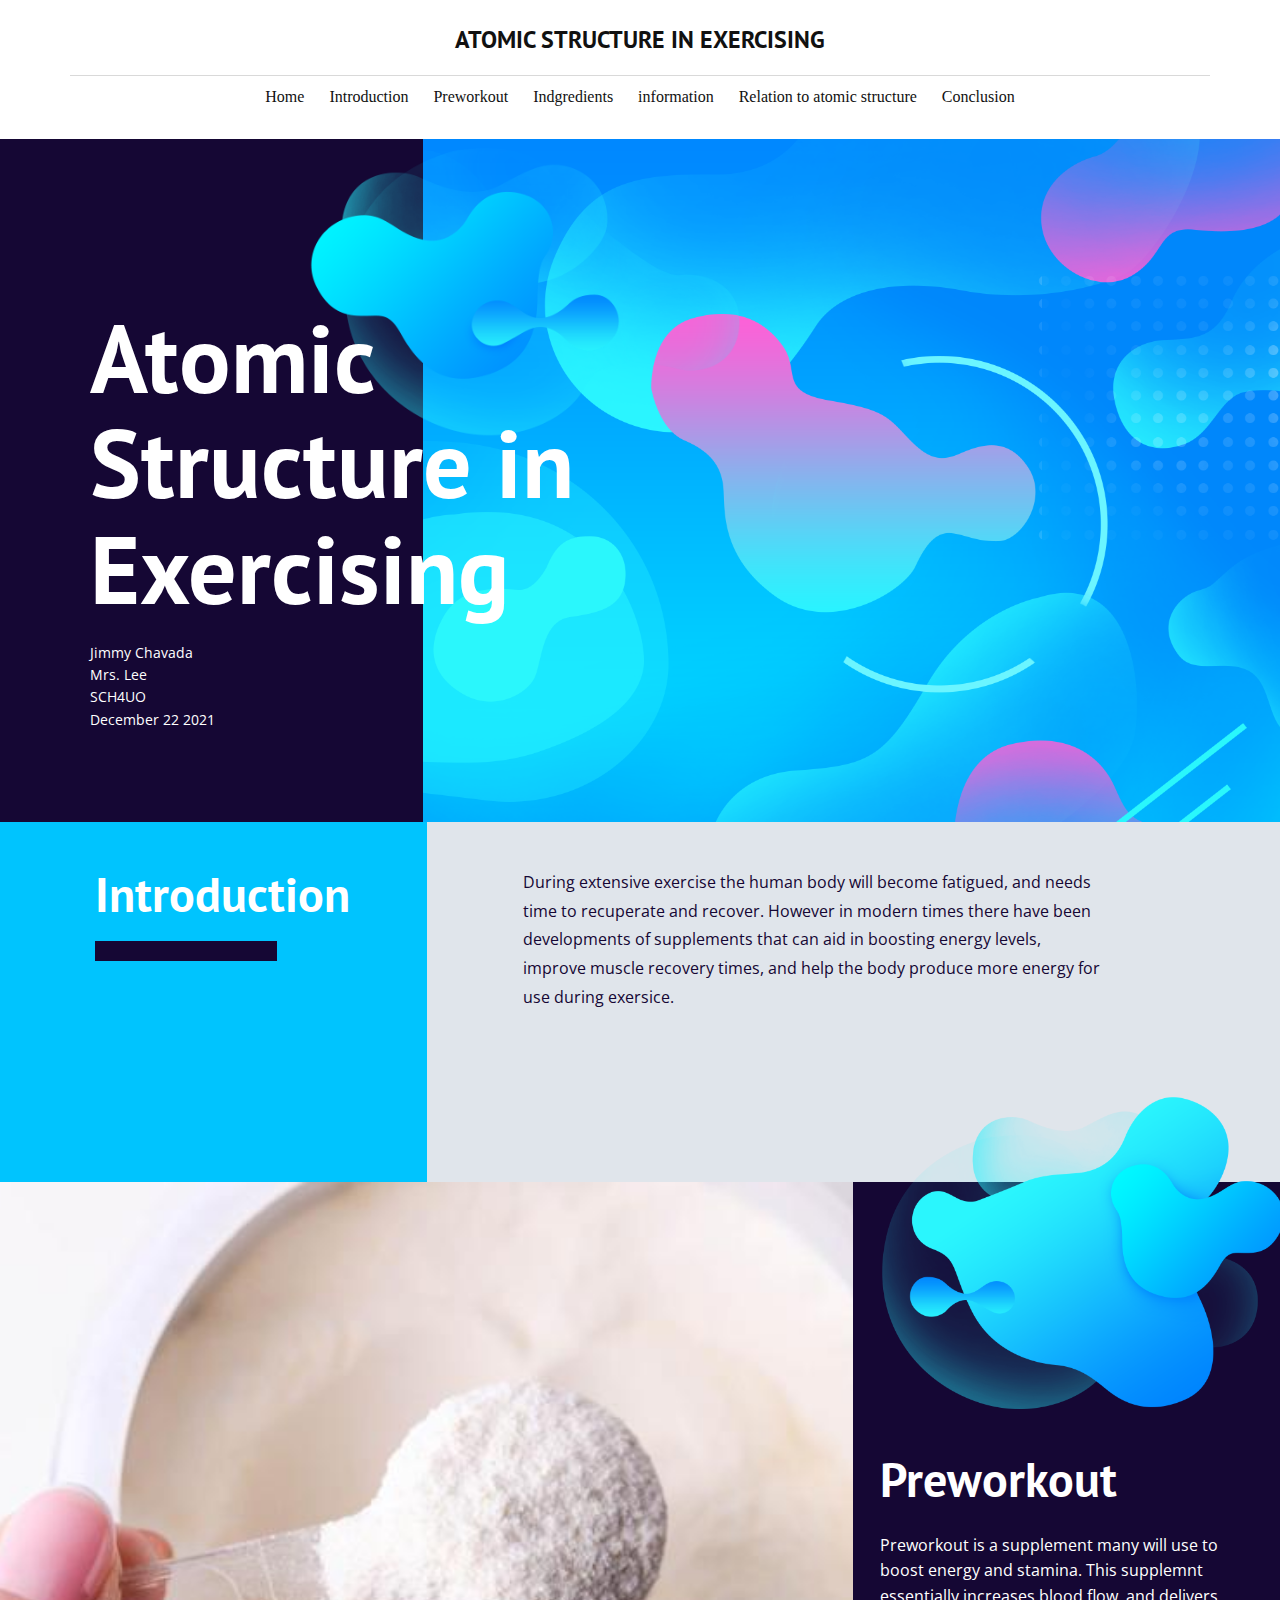
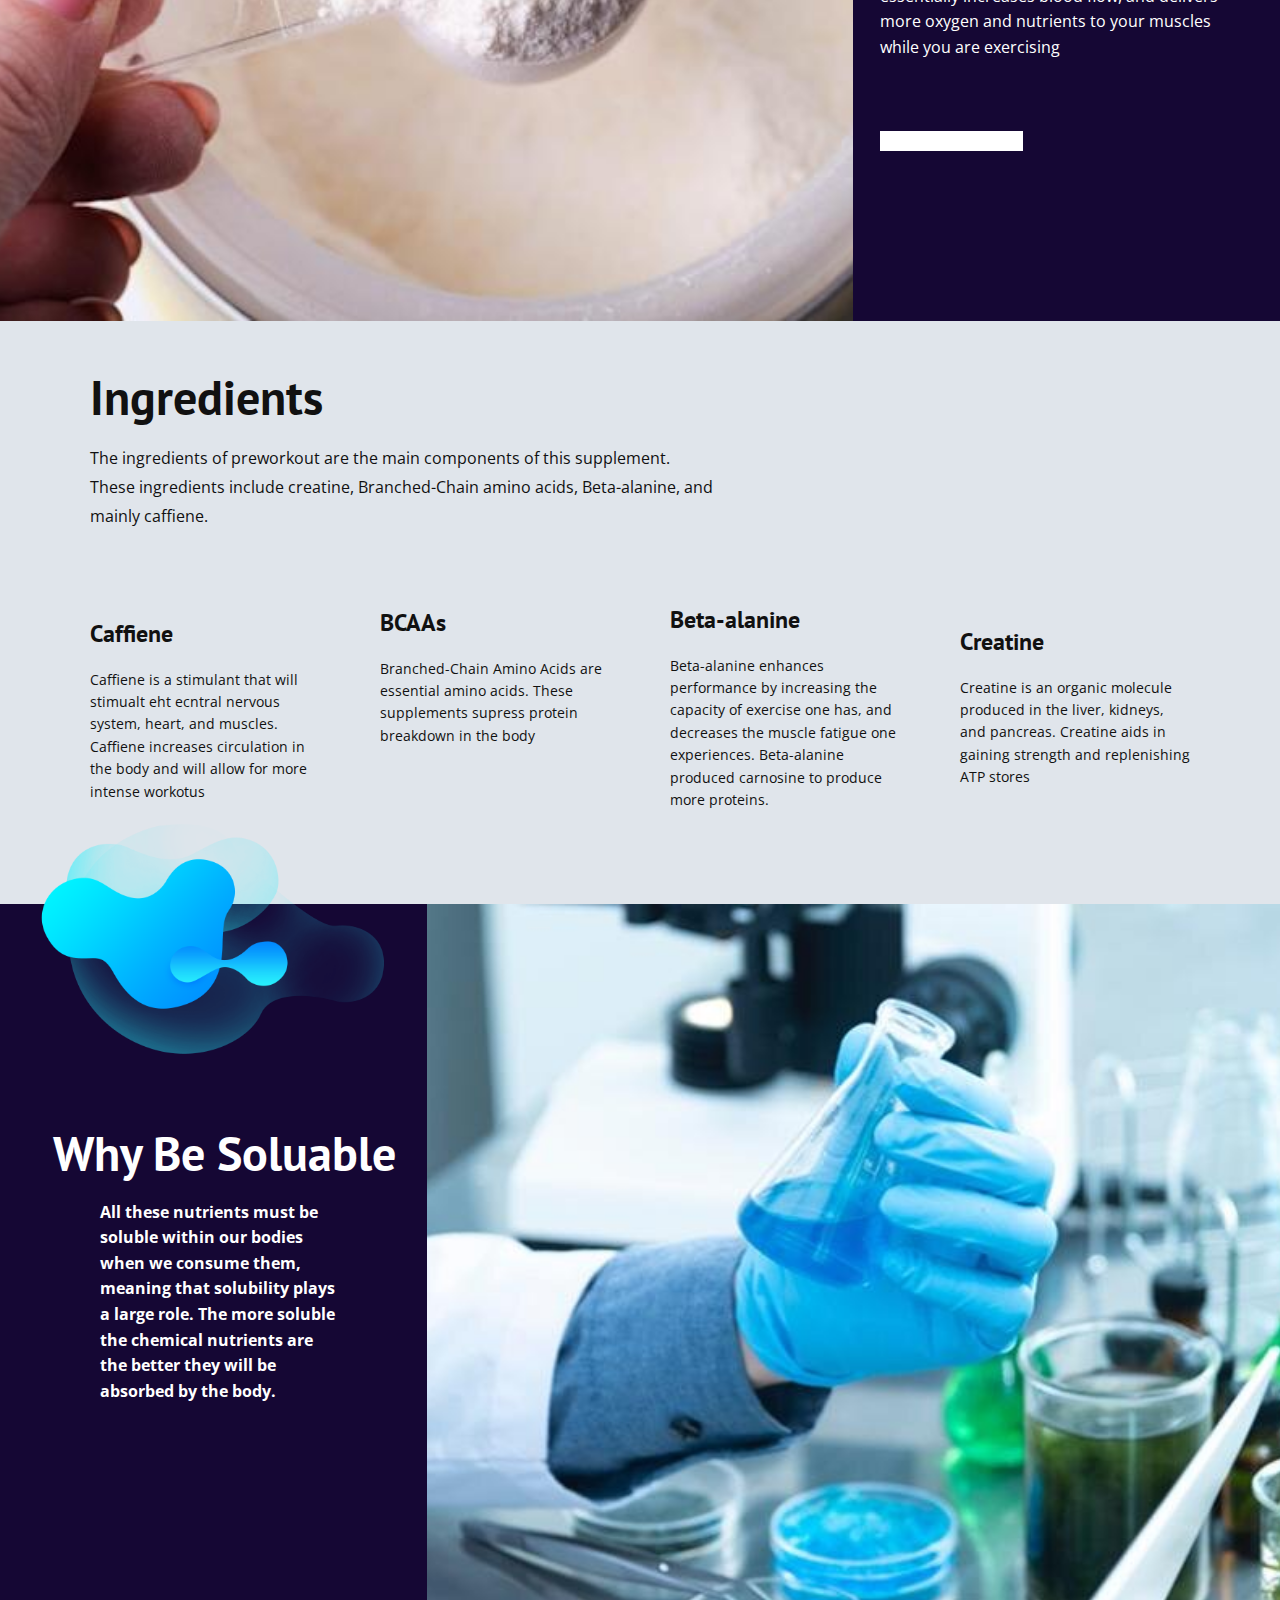
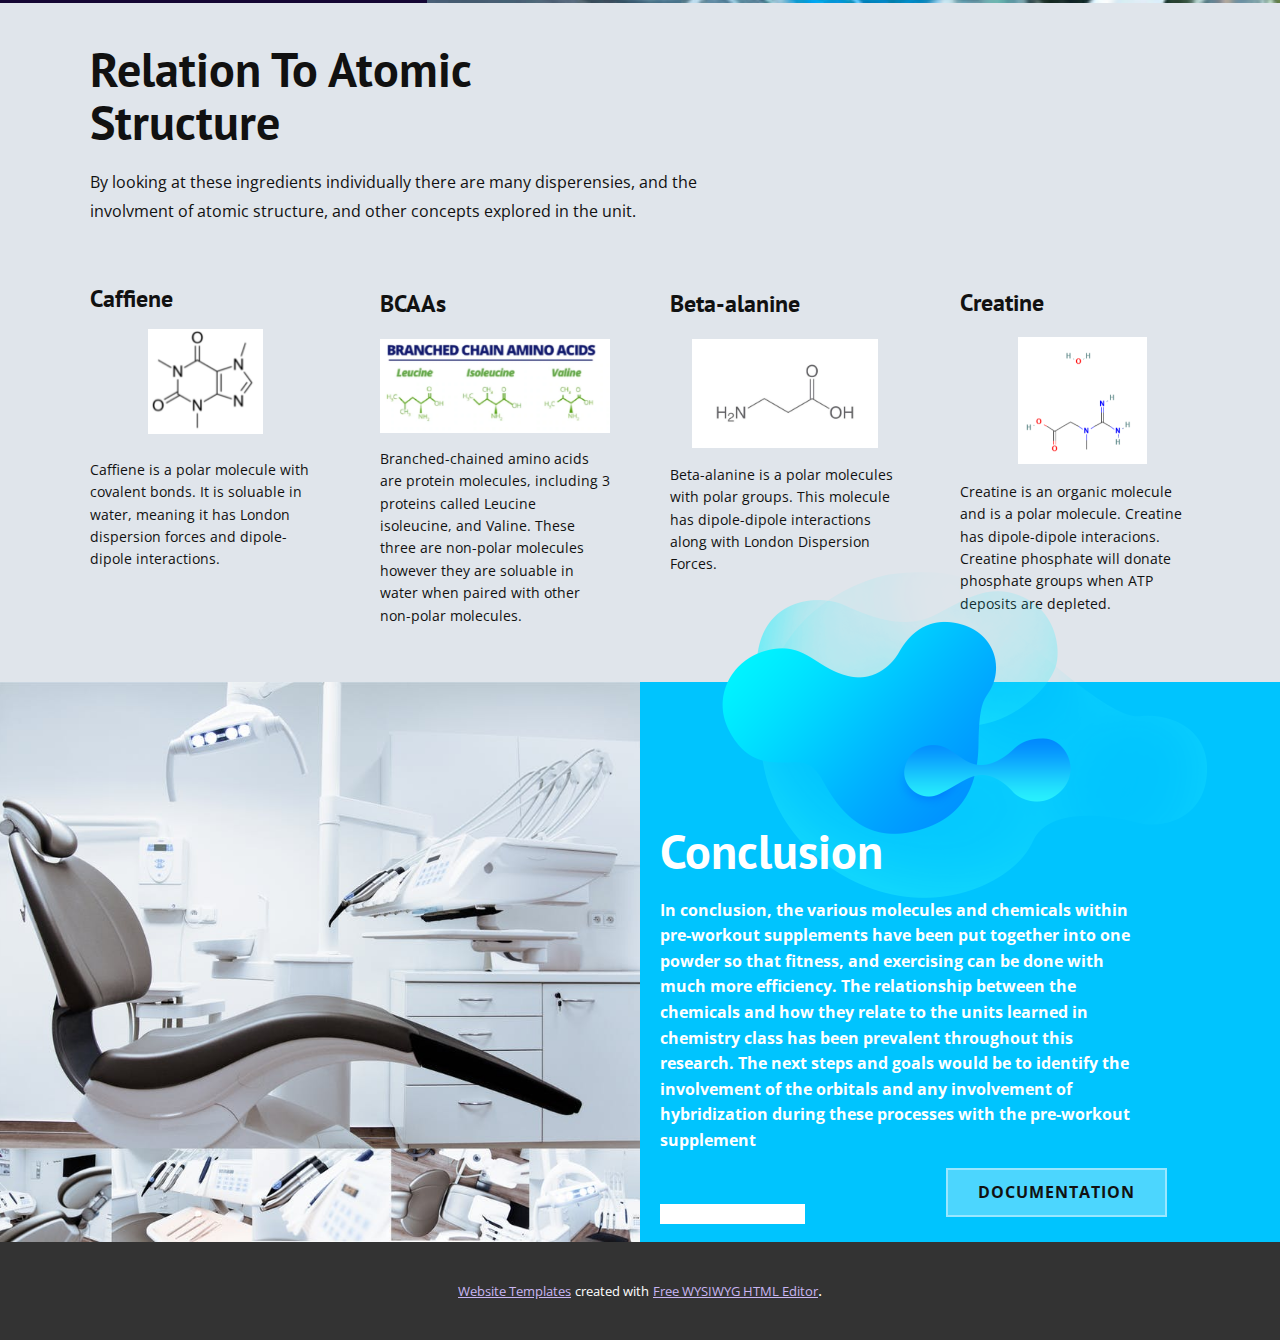
<file: index.html>
<!DOCTYPE html>
<html style="font-size: 16px;">
  <head>
    <meta name="viewport" content="width=device-width, initial-scale=1.0">
    <meta charset="utf-8">
    <meta name="keywords" content="Dental and Oral Care, About Us, We are dedicated to caring for you, Dental services, You&amp;apos;ve got a lot to smile about!, To do’s in delft">
    <meta name="description" content="">
    <meta name="page_type" content="np-template-header-footer-from-plugin">
    <title>Home</title>
    <link rel="stylesheet" href="nicepage.css" media="screen">
<link rel="stylesheet" href="Home.css" media="screen">
    <script class="u-script" type="text/javascript" src="jquery.js" defer=""></script>
    <script class="u-script" type="text/javascript" src="nicepage.js" defer=""></script>
    <meta name="generator" content="Nicepage 4.2.6, nicepage.com">
    <link id="u-theme-google-font" rel="stylesheet" href="https://fonts.googleapis.com/css?family=Roboto:100,100i,300,300i,400,400i,500,500i,700,700i,900,900i|Open+Sans:300,300i,400,400i,600,600i,700,700i,800,800i">
    <link id="u-page-google-font" rel="stylesheet" href="https://fonts.googleapis.com/css?family=PT+Sans:400,400i,700,700i">
    
    
    
    
    
    
    
    
    <script type="application/ld+json">{
		"@context": "http://schema.org",
		"@type": "Organization",
		"name": ""
}</script>
    <meta name="theme-color" content="#150734">
    <meta property="og:title" content="Home">
    <meta property="og:type" content="website">
  </head>
  <body data-home-page="Home.html" data-home-page-title="Home" class="u-body"><header class="u-clearfix u-header" id="sec-0197"><div class="u-clearfix u-sheet u-sheet-1">
        <h3 class="u-align-center u-headline u-text u-text-1">
          <a href="/">ATOMIC STRUCTURE IN EXERCISING</a>
        </h3>
        <div class="u-align-left u-border-1 u-border-grey-15 u-expanded-width u-line u-line-horizontal u-line-1"></div>
        <nav class="u-align-left u-menu u-menu-dropdown u-offcanvas u-menu-1">
          <div class="menu-collapse">
            <a class="u-button-style u-custom-hover-color u-nav-link" href="#">
              <svg class="u-svg-link" preserveAspectRatio="xMidYMin slice" viewBox="0 0 302 302" style=""><use xmlns:xlink="http://www.w3.org/1999/xlink" xlink:href="#svg-622f"></use></svg>
              <svg xmlns="http://www.w3.org/2000/svg" xmlns:xlink="http://www.w3.org/1999/xlink" version="1.1" id="svg-622f" x="0px" y="0px" viewBox="0 0 302 302" style="enable-background:new 0 0 302 302;" xml:space="preserve" class="u-svg-content"><g><rect y="36" width="302" height="30"></rect><rect y="236" width="302" height="30"></rect><rect y="136" width="302" height="30"></rect>
</g><g></g><g></g><g></g><g></g><g></g><g></g><g></g><g></g><g></g><g></g><g></g><g></g><g></g><g></g><g></g></svg>
            </a>
          </div>
          <div class="u-custom-menu u-nav-container">
            <ul class="u-nav u-spacing-25 u-unstyled u-nav-1"><li class="u-nav-item"><a class="u-button-style u-hover-grey-50 u-nav-link" href="Home.html" style="padding: 8px 0px;">Home</a>
</li><li class="u-nav-item"><a class="u-button-style u-hover-grey-50 u-nav-link" href="Home.html#carousel_d74c" data-page-id="935624950" style="padding: 8px 0px;">Introduction</a>
</li><li class="u-nav-item"><a class="u-button-style u-hover-grey-50 u-nav-link" href="Home.html#carousel_0dac" data-page-id="935624950" style="padding: 8px 0px;">Preworkout</a>
</li><li class="u-nav-item"><a class="u-button-style u-hover-grey-50 u-nav-link" href="Home.html#sec-b025" data-page-id="935624950" style="padding: 8px 0px;">Indgredients</a>
</li><li class="u-nav-item"><a class="u-button-style u-hover-grey-50 u-nav-link" href="Home.html#carousel_f2e6" data-page-id="935624950" style="padding: 8px 0px;">information</a>
</li><li class="u-nav-item"><a class="u-button-style u-hover-grey-50 u-nav-link" href="Home.html#sec-366f" data-page-id="935624950" style="padding: 8px 0px;">Relation to atomic structure</a>
</li><li class="u-nav-item"><a class="u-button-style u-hover-grey-50 u-nav-link" href="Home.html#carousel_5019" data-page-id="935624950" style="padding: 8px 0px;">Conclusion</a>
</li></ul>
          </div>
          <div class="u-custom-menu u-nav-container-collapse">
            <div class="u-align-center u-black u-container-style u-inner-container-layout u-opacity u-opacity-95 u-sidenav">
              <div class="u-inner-container-layout u-sidenav-overflow">
                <div class="u-menu-close"></div>
                <ul class="u-align-center u-nav u-popupmenu-items u-unstyled u-nav-2"><li class="u-nav-item"><a class="u-button-style u-nav-link" href="Home.html" style="padding: 8px 0px;">Home</a>
</li><li class="u-nav-item"><a class="u-button-style u-nav-link" href="Home.html#carousel_d74c" data-page-id="935624950" style="padding: 8px 0px;">Introduction</a>
</li><li class="u-nav-item"><a class="u-button-style u-nav-link" href="Home.html#carousel_0dac" data-page-id="935624950" style="padding: 8px 0px;">Preworkout</a>
</li><li class="u-nav-item"><a class="u-button-style u-nav-link" href="Home.html#sec-b025" data-page-id="935624950" style="padding: 8px 0px;">Indgredients</a>
</li><li class="u-nav-item"><a class="u-button-style u-nav-link" href="Home.html#carousel_f2e6" data-page-id="935624950" style="padding: 8px 0px;">information</a>
</li><li class="u-nav-item"><a class="u-button-style u-nav-link" href="Home.html#sec-366f" data-page-id="935624950" style="padding: 8px 0px;">Relation to atomic structure</a>
</li><li class="u-nav-item"><a class="u-button-style u-nav-link" href="Home.html#carousel_5019" data-page-id="935624950" style="padding: 8px 0px;">Conclusion</a>
</li></ul>
              </div>
            </div>
            <div class="u-black u-menu-overlay u-opacity u-opacity-70"></div>
          </div>
        </nav>
      </div></header> 
    <section class="u-clearfix u-image u-section-1" id="sec-0781">
      <div class="u-expanded-height u-palette-1-base u-shape u-shape-rectangle u-shape-1"></div>
      <img src="images/bg3.png" alt="" class="u-image u-image-contain u-image-default u-image-1" data-image-width="490" data-image-height="339">
      <div class="u-container-style u-group u-group-1">
        <div class="u-container-layout u-valign-middle-md u-container-layout-1">
          <h1 class="u-text u-text-white u-title u-text-1">Atomic Structure in Exercising&nbsp;</h1>
          <p class="u-text u-text-body-alt-color u-text-2">Jimmy Chavada&nbsp;<br>Mrs. Lee<br>SCH4UO<br>December 22 2021
          </p>
        </div>
      </div>
    </section>
    <section class="u-clearfix u-section-2" id="carousel_d74c">
      <div class="u-clearfix u-expanded-width u-layout-wrap u-layout-wrap-1">
        <div class="u-layout">
          <div class="u-layout-row">
            <div class="u-container-style u-layout-cell u-left-cell u-palette-2-base u-size-20 u-layout-cell-1">
              <div class="u-container-layout u-container-layout-1">
                <h2 class="u-custom-font u-font-pt-sans u-text u-text-white u-text-1">Introduction&nbsp;</h2>
                <div class="u-border-20 u-border-palette-1-base u-line u-line-horizontal u-line-1"></div>
              </div>
            </div>
            <div class="u-container-style u-layout-cell u-palette-5-light-2 u-right-cell u-size-40 u-layout-cell-2">
              <div class="u-container-layout u-valign-middle-sm u-container-layout-2">
                <p class="u-text u-text-palette-1-base u-text-2">During extensive exercise the human body will become fatigued, and needs time to recuperate and recover. However in modern times there have been developments of supplements that can aid in boosting energy levels, improve muscle recovery times, and help the body produce more energy for use during exersice.&nbsp;</p>
              </div>
            </div>
          </div>
        </div>
      </div>
    </section>
    <section class="u-clearfix u-section-3" id="carousel_0dac">
      <div class="u-clearfix u-expanded-width u-layout-wrap u-layout-wrap-1">
        <div class="u-layout">
          <div class="u-layout-row">
            <div class="u-container-style u-image u-layout-cell u-right-cell u-size-40 u-image-1" data-image-width="640" data-image-height="427">
              <div class="u-container-layout"></div>
            </div>
            <div class="u-container-style u-layout-cell u-left-cell u-palette-1-base u-size-20 u-layout-cell-2">
              <div class="u-container-layout u-container-layout-2">
                <img src="images/bg2.png" alt="" class="u-image u-image-contain u-image-default u-image-2" data-image-width="643" data-image-height="501">
                <h2 class="u-custom-font u-font-pt-sans u-text u-text-1">Preworkout</h2>
                <p class="u-text u-text-2"> Preworkout is a supplement many will use to boost energy and stamina. This supplemnt essentially increases blood flow, and delivers more oxygen and nutrients to your muscles while you are exercising&nbsp;</p>
                <div class="u-border-20 u-border-white u-line u-line-horizontal u-line-1"></div>
              </div>
            </div>
          </div>
        </div>
      </div>
    </section>
    <section class="u-clearfix u-palette-5-light-2 u-section-4" id="sec-b025">
      <div class="u-clearfix u-sheet u-sheet-1">
        <div class="u-container-style u-expanded-width-md u-expanded-width-sm u-expanded-width-xs u-group u-group-1">
          <div class="u-container-layout u-valign-middle-lg u-valign-middle-xl u-container-layout-1">
            <h2 class="u-custom-font u-font-pt-sans u-text u-text-1">Ingredients</h2>
            <p class="u-text u-text-2">The ingredients of preworkout are the main components of this supplement. These ingredients include creatine, Branched-Chain amino acids, Beta-alanine, and mainly caffiene.&nbsp;</p>
          </div>
        </div>
        <div class="u-clearfix u-expanded-width-lg u-expanded-width-xl u-gutter-20 u-layout-wrap u-layout-wrap-1">
          <div class="u-layout">
            <div class="u-layout-row">
              <div class="u-container-style u-layout-cell u-left-cell u-size-15 u-size-30-md u-layout-cell-1">
                <div class="u-container-layout u-container-layout-2">
                  <h3 class="u-text u-text-3">Caffiene&nbsp;</h3>
                  <p class="u-text u-text-4">Caffiene is a stimulant that will stimualt eht ecntral nervous system, heart, and muscles. Caffiene increases circulation in the body and will allow for more intense workotus&nbsp;&nbsp;</p>
                </div>
              </div>
              <div class="u-container-style u-layout-cell u-size-15 u-size-30-md u-layout-cell-2">
                <div class="u-container-layout u-container-layout-3">
                  <h3 class="u-text u-text-5">BCAAs</h3>
                  <p class="u-text u-text-6">Branched-Chain Amino Acids are essential amino acids. These supplements supress protein breakdown in the body&nbsp;</p>
                </div>
              </div>
              <div class="u-container-style u-layout-cell u-size-15 u-size-30-md u-layout-cell-3">
                <div class="u-container-layout u-container-layout-4">
                  <h3 class="u-text u-text-7">Beta-alanine&nbsp;</h3>
                  <p class="u-text u-text-8">Beta-alanine enhances performance by increasing the capacity of exercise one has, and decreases the muscle fatigue one experiences. Beta-alanine produced carnosine to produce more proteins.&nbsp;</p>
                </div>
              </div>
              <div class="u-container-style u-layout-cell u-right-cell u-size-15 u-size-30-md u-layout-cell-4">
                <div class="u-container-layout u-container-layout-5">
                  <h3 class="u-text u-text-9">Creatine</h3>
                  <p class="u-text u-text-10">Creatine is an organic molecule produced in the liver, kidneys, and pancreas. Creatine aids in gaining strength and replenishing ATP stores&nbsp;</p>
                </div>
              </div>
            </div>
          </div>
        </div>
      </div>
    </section>
    <section class="u-clearfix u-section-5" id="carousel_f2e6">
      <div class="u-clearfix u-expanded-width u-layout-wrap u-layout-wrap-1">
        <div class="u-layout">
          <div class="u-layout-row">
            <div class="u-container-style u-layout-cell u-left-cell u-palette-1-base u-size-20 u-layout-cell-1">
              <div class="u-container-layout u-valign-bottom-lg u-valign-bottom-md u-container-layout-1">
                <img src="images/bg3.png" alt="" class="u-image u-image-contain u-image-default u-image-1" data-image-width="490" data-image-height="339">
                <h2 class="u-custom-font u-font-pt-sans u-text u-text-1">Why Be Soluable</h2>
                <p class="u-text u-text-2"><b>All these nutrients must be soluble within our bodies when we consume them, meaning that solubility plays a large role. The more soluble the chemical nutrients are the better they will be absorbed by the body.<span style="font-weight: 400;"></span>&nbsp;</b>
                </p>
              </div>
            </div>
            <div class="u-container-style u-image u-layout-cell u-right-cell u-size-40 u-image-2" data-image-width="885" data-image-height="432">
              <div class="u-container-layout"></div>
            </div>
          </div>
        </div>
      </div>
    </section>
    <section class="u-clearfix u-palette-5-light-2 u-section-6" id="sec-366f">
      <div class="u-clearfix u-sheet u-sheet-1">
        <div class="u-container-style u-expanded-width-md u-expanded-width-sm u-expanded-width-xs u-group u-group-1">
          <div class="u-container-layout u-valign-middle-lg u-valign-middle-xl u-container-layout-1">
            <h2 class="u-custom-font u-font-pt-sans u-text u-text-1">Relation To Atomic Structure&nbsp;</h2>
            <p class="u-text u-text-2">By looking at these ingredients individually there are many disperensies, and the involvment of atomic structure, and other concepts explored in the unit.&nbsp;</p>
          </div>
        </div>
        <div class="u-clearfix u-expanded-width-lg u-expanded-width-xl u-gutter-20 u-layout-wrap u-layout-wrap-1">
          <div class="u-layout">
            <div class="u-layout-row">
              <div class="u-container-style u-layout-cell u-left-cell u-size-15 u-size-30-md u-layout-cell-1">
                <div class="u-container-layout u-container-layout-2">
                  <h3 class="u-text u-text-3">Caffiene&nbsp;</h3>
                  <img class="u-image u-image-default u-preserve-proportions u-image-1" src="images/caffiene.png" alt="" data-image-width="234" data-image-height="214">
                  <p class="u-text u-text-4">Caffiene is a polar molecule with covalent bonds. It is soluable in water, meaning it has London dispersion forces and dipole-dipole interactions.&nbsp;</p>
                </div>
              </div>
              <div class="u-container-style u-layout-cell u-size-15 u-size-30-md u-layout-cell-2">
                <div class="u-container-layout u-container-layout-3">
                  <h3 class="u-text u-text-5">BCAAs</h3>
                  <img class="u-expanded-width u-image u-image-default u-image-2" src="images/bcaa.png" alt="" data-image-width="526" data-image-height="215">
                  <p class="u-text u-text-6">Branched-chained amino acids are protein molecules, including 3 proteins called Leucine isoleucine, and Valine. These three are non-polar molecules however they are soluable in water when paired with other non-polar molecules.&nbsp;</p>
                </div>
              </div>
              <div class="u-container-style u-layout-cell u-size-15 u-size-30-md u-layout-cell-3">
                <div class="u-container-layout u-container-layout-4">
                  <h3 class="u-text u-text-7">Beta-alanine&nbsp;</h3>
                  <img class="u-image u-image-default u-image-3" src="images/beta.jpg" alt="" data-image-width="1000" data-image-height="584">
                  <p class="u-text u-text-8">Beta-alanine is a polar molecules with polar groups. This molecule has dipole-dipole interactions along with London Dispersion Forces.&nbsp;</p>
                </div>
              </div>
              <div class="u-container-style u-layout-cell u-right-cell u-size-15 u-size-30-md u-layout-cell-4">
                <div class="u-container-layout u-container-layout-5">
                  <h3 class="u-text u-text-9">Creatine</h3>
                  <img class="u-image u-image-default u-preserve-proportions u-image-4" src="images/creatine.png" alt="" data-image-width="226" data-image-height="223">
                  <p class="u-text u-text-10">Creatine is an organic molecule and is a polar molecule. Creatine has dipole-dipole interacions. Creatine phosphate will donate phosphate groups when ATP deposits are depleted.</p>
                </div>
              </div>
            </div>
          </div>
        </div>
      </div>
    </section>
    <section class="u-clearfix u-section-7" id="carousel_5019">
      <div class="u-clearfix u-expanded-width u-layout-wrap u-layout-wrap-1">
        <div class="u-gutter-0 u-layout">
          <div class="u-layout-row">
            <div class="u-container-style u-image u-layout-cell u-left-cell u-size-30 u-image-1">
              <div class="u-container-layout"></div>
            </div>
            <div class="u-container-style u-layout-cell u-palette-2-base u-right-cell u-size-30 u-layout-cell-2">
              <div class="u-container-layout u-valign-middle-lg u-valign-middle-md u-container-layout-2">
                <img src="images/bg3.png" alt="" class="u-image u-image-contain u-image-default u-image-2" data-image-width="490" data-image-height="339">
                <h2 class="u-custom-font u-font-pt-sans u-text u-text-1">Conclusion</h2>
                <p class="u-text u-text-2"><b>In conclusion, the various molecules and chemicals within pre-workout supplements have been put together into one powder so that fitness, and exercising can be done with much more efficiency. The relationship between the chemicals and how they relate to the units learned in chemistry class has been prevalent throughout this research. The next steps and goals would be to identify the involvement of the orbitals and any involvement of hybridization during these processes with the pre-workout supplement&nbsp;</b>
                </p>
                <a href="https://docs.google.com/document/d/100IJO_hS_mw9Q1It8no8RyTxsRdYHnJ93KBMJpkNp4Y/edit?usp=sharing" class="u-border-2 u-border-active-palette-2-dark-1 u-border-hover-palette-2-light-2 u-border-palette-2-light-2 u-btn u-button-style u-hover-palette-1-dark-1 u-palette-2-light-1 u-btn-1" target="_blank">Documentation</a>
                <div class="u-border-20 u-border-white u-line u-line-horizontal u-line-1"></div>
              </div>
            </div>
          </div>
        </div>
      </div>
    </section>
    
    
    
    <section class="u-backlink u-clearfix u-grey-80">
      <a class="u-link" href="https://nicepage.com/website-templates" target="_blank">
        <span>Website Templates</span>
      </a>
      <p class="u-text">
        <span>created with</span>
      </p>
      <a class="u-link" href="https://nicepage.com/wysiwyg-html-editor" target="_blank">
        <span>Free WYSIWYG HTML Editor</span>
      </a>. 
    </section><span style="height: 64px; width: 64px; margin-left: 0px; margin-right: auto; margin-top: 0px; background-image: none; right: 20px; bottom: 20px" class="u-back-to-top u-icon u-icon-circle u-opacity u-opacity-85 u-palette-1-base u-spacing-15" data-href="#">
        <svg class="u-svg-link" preserveAspectRatio="xMidYMin slice" viewBox="0 0 551.13 551.13"><use xmlns:xlink="http://www.w3.org/1999/xlink" xlink:href="#svg-1d98"></use></svg>
        <svg class="u-svg-content" enable-background="new 0 0 551.13 551.13" viewBox="0 0 551.13 551.13" xmlns="http://www.w3.org/2000/svg" id="svg-1d98"><path d="m275.565 189.451 223.897 223.897h51.668l-275.565-275.565-275.565 275.565h51.668z"></path></svg>
    </span>
  </body>
</html>
</file>
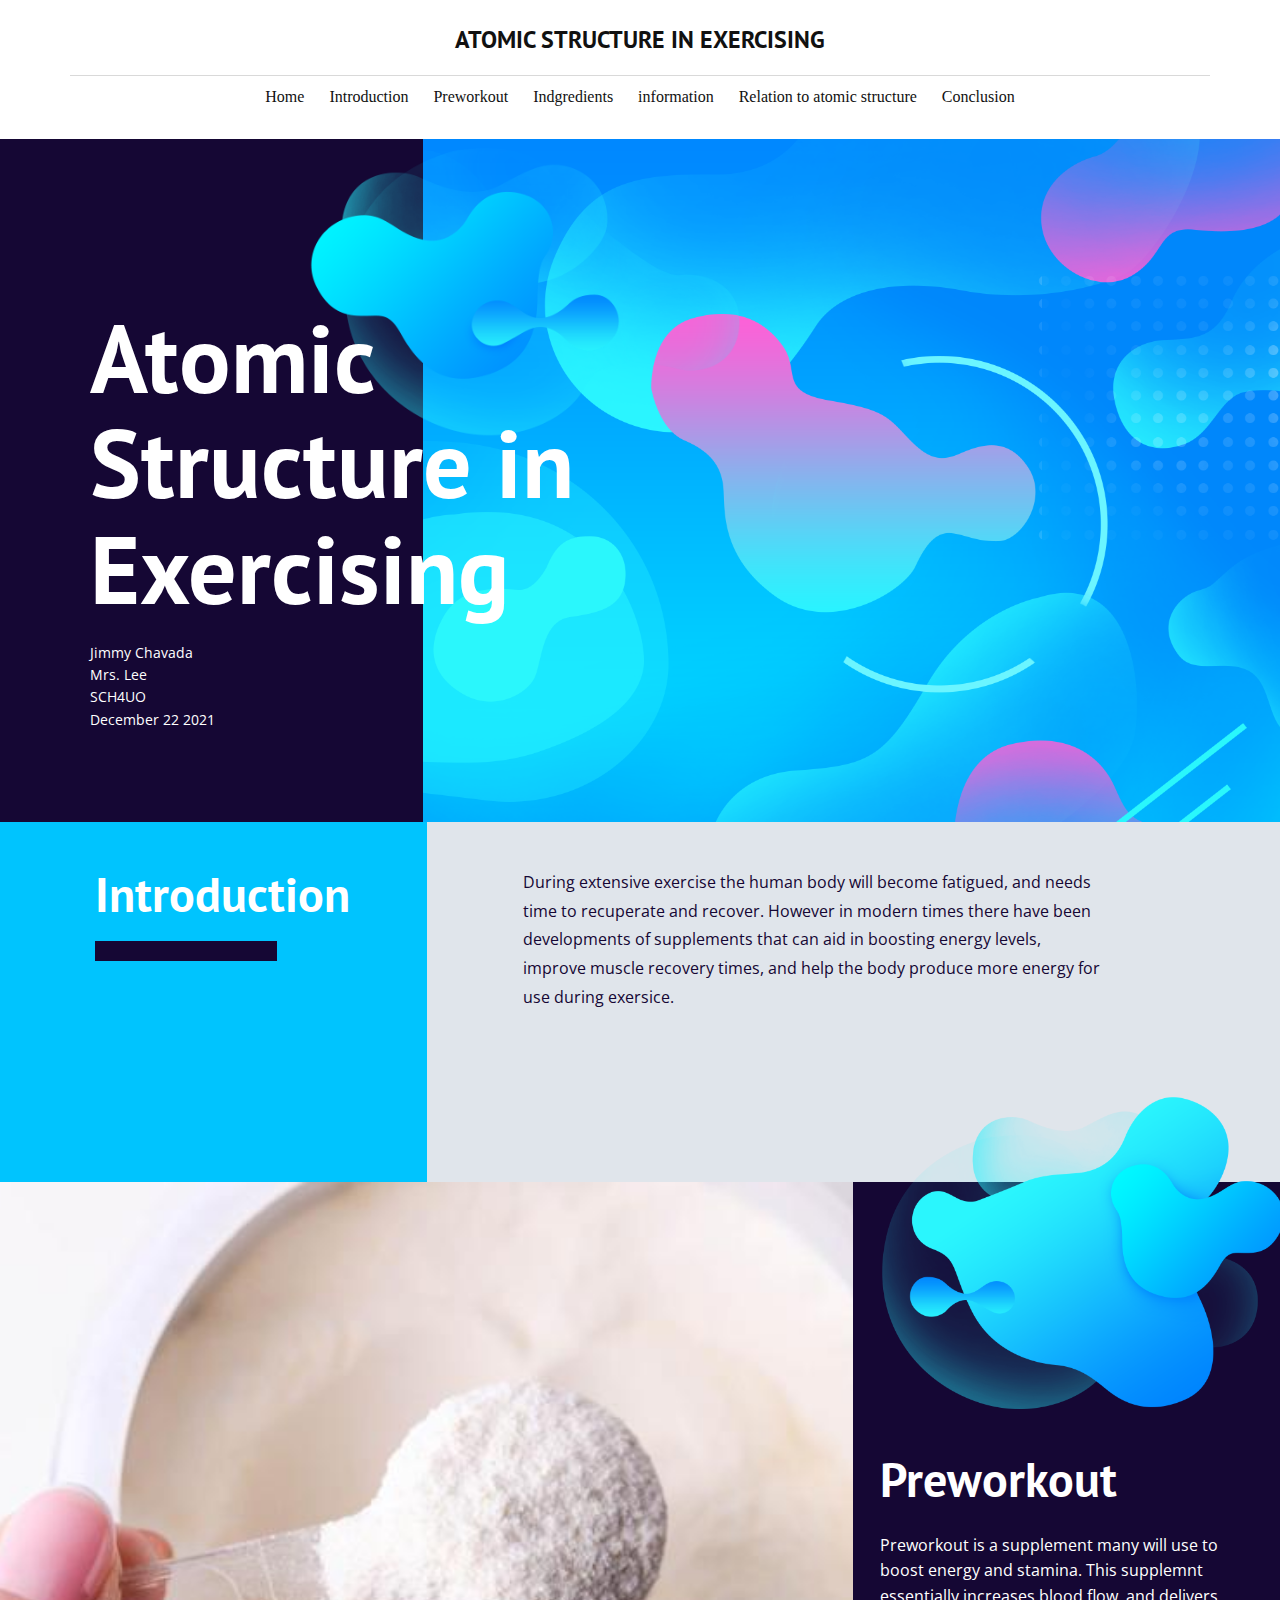
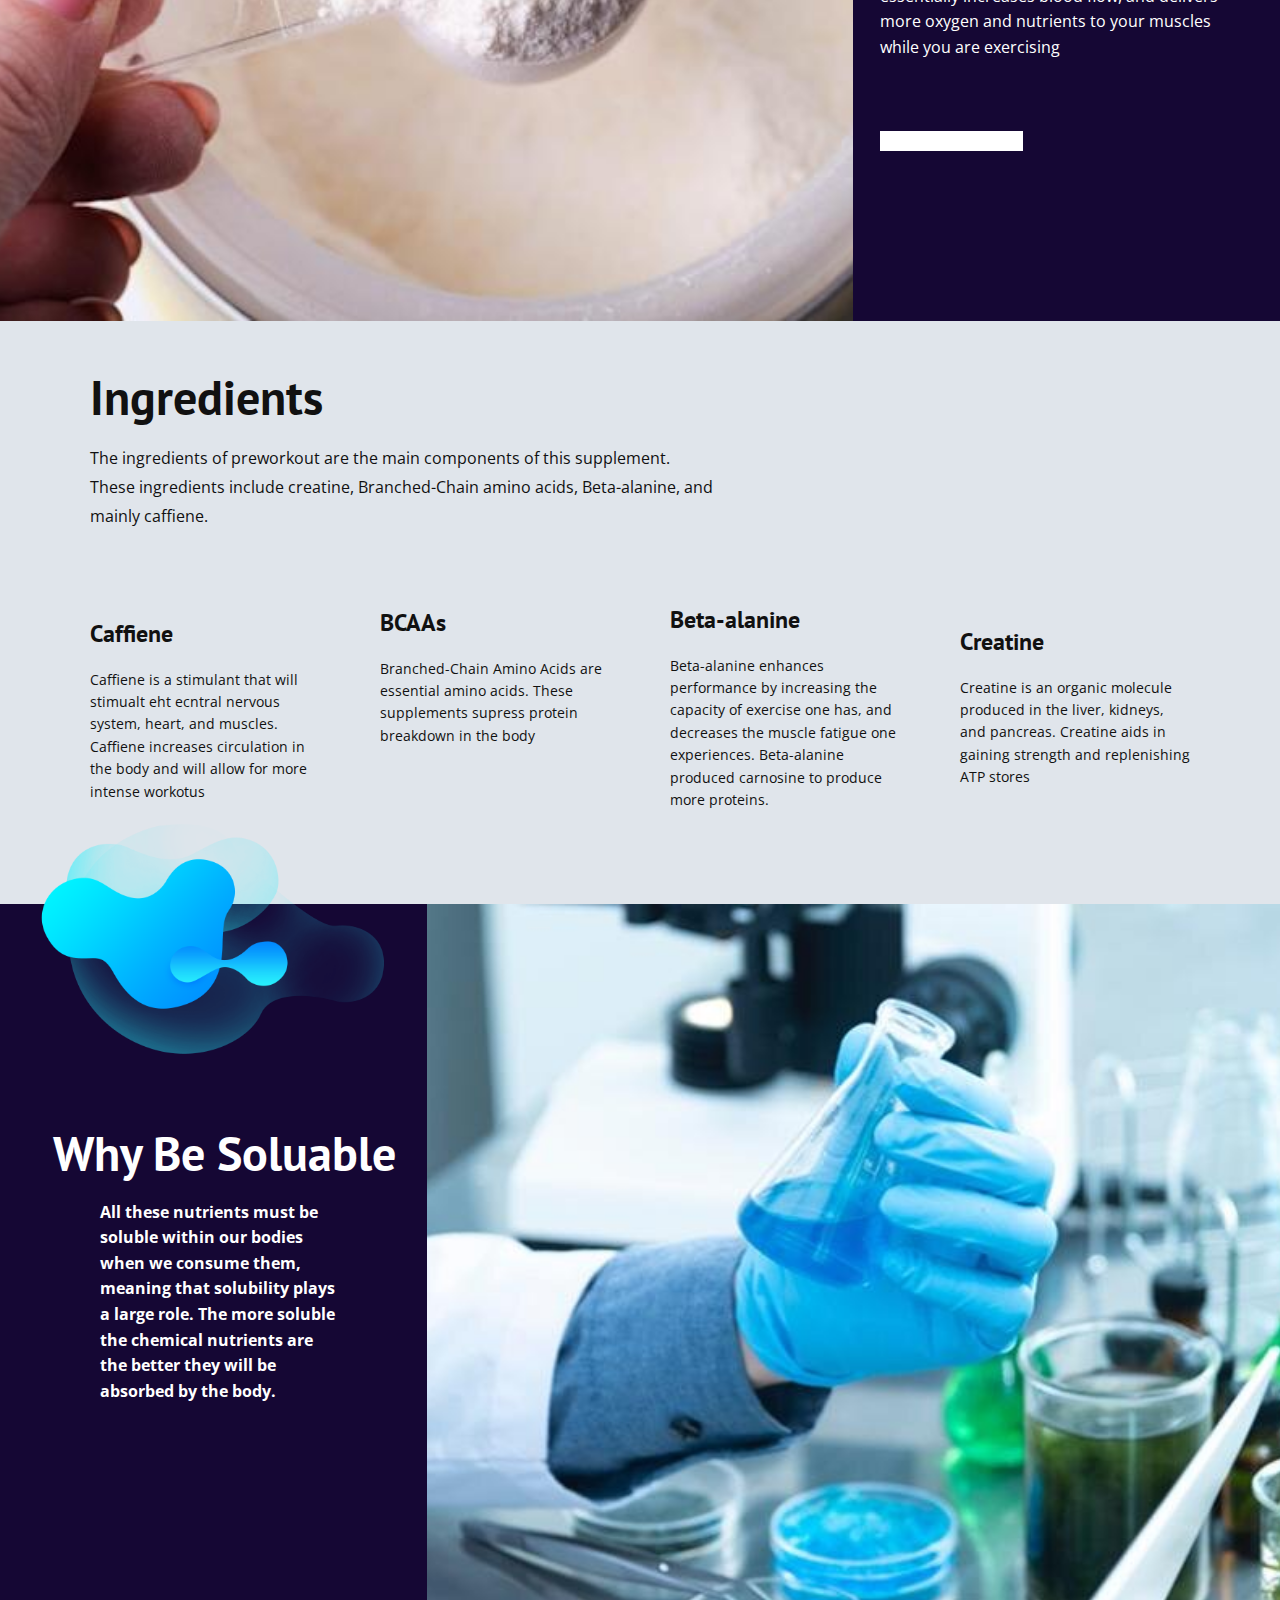
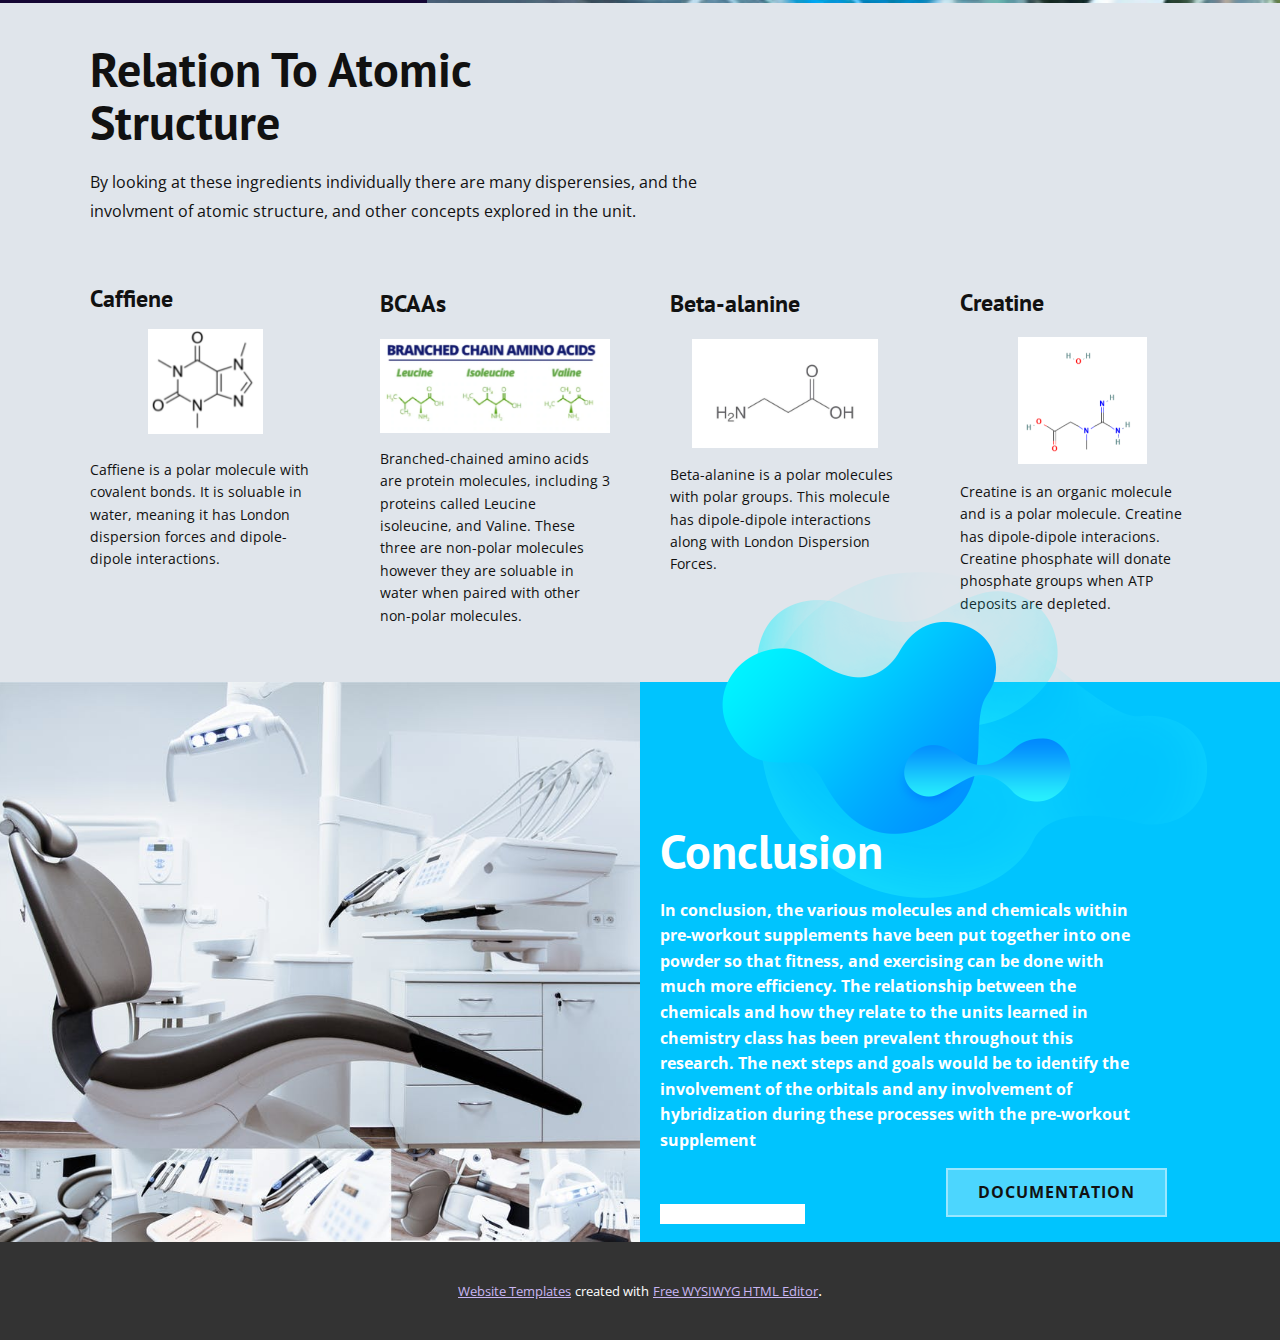
<file: Home.html>
<!DOCTYPE html>
<html style="font-size: 16px;">
  <head>
    <meta name="viewport" content="width=device-width, initial-scale=1.0">
    <meta charset="utf-8">
    <meta name="keywords" content="Dental and Oral Care, About Us, We are dedicated to caring for you, Dental services, You&amp;apos;ve got a lot to smile about!, To do’s in delft">
    <meta name="description" content="">
    <meta name="page_type" content="np-template-header-footer-from-plugin">
    <title>Home</title>
    <link rel="stylesheet" href="nicepage.css" media="screen">
<link rel="stylesheet" href="Home.css" media="screen">
    <script class="u-script" type="text/javascript" src="jquery.js" defer=""></script>
    <script class="u-script" type="text/javascript" src="nicepage.js" defer=""></script>
    <meta name="generator" content="Nicepage 4.2.6, nicepage.com">
    <link id="u-theme-google-font" rel="stylesheet" href="https://fonts.googleapis.com/css?family=Roboto:100,100i,300,300i,400,400i,500,500i,700,700i,900,900i|Open+Sans:300,300i,400,400i,600,600i,700,700i,800,800i">
    <link id="u-page-google-font" rel="stylesheet" href="https://fonts.googleapis.com/css?family=PT+Sans:400,400i,700,700i">
    
    
    
    
    
    
    
    
    <script type="application/ld+json">{
		"@context": "http://schema.org",
		"@type": "Organization",
		"name": ""
}</script>
    <meta name="theme-color" content="#150734">
    <meta property="og:title" content="Home">
    <meta property="og:type" content="website">
  </head>
  <body class="u-body"><header class="u-clearfix u-header" id="sec-0197"><div class="u-clearfix u-sheet u-sheet-1">
        <h3 class="u-align-center u-headline u-text u-text-1">
          <a href="/">ATOMIC STRUCTURE IN EXERCISING</a>
        </h3>
        <div class="u-align-left u-border-1 u-border-grey-15 u-expanded-width u-line u-line-horizontal u-line-1"></div>
        <nav class="u-align-left u-menu u-menu-dropdown u-offcanvas u-menu-1">
          <div class="menu-collapse">
            <a class="u-button-style u-custom-hover-color u-nav-link" href="#">
              <svg class="u-svg-link" preserveAspectRatio="xMidYMin slice" viewBox="0 0 302 302" style=""><use xmlns:xlink="http://www.w3.org/1999/xlink" xlink:href="#svg-622f"></use></svg>
              <svg xmlns="http://www.w3.org/2000/svg" xmlns:xlink="http://www.w3.org/1999/xlink" version="1.1" id="svg-622f" x="0px" y="0px" viewBox="0 0 302 302" style="enable-background:new 0 0 302 302;" xml:space="preserve" class="u-svg-content"><g><rect y="36" width="302" height="30"></rect><rect y="236" width="302" height="30"></rect><rect y="136" width="302" height="30"></rect>
</g><g></g><g></g><g></g><g></g><g></g><g></g><g></g><g></g><g></g><g></g><g></g><g></g><g></g><g></g><g></g></svg>
            </a>
          </div>
          <div class="u-custom-menu u-nav-container">
            <ul class="u-nav u-spacing-25 u-unstyled u-nav-1"><li class="u-nav-item"><a class="u-button-style u-hover-grey-50 u-nav-link" href="Home.html" style="padding: 8px 0px;">Home</a>
</li><li class="u-nav-item"><a class="u-button-style u-hover-grey-50 u-nav-link" href="Home.html#carousel_d74c" data-page-id="935624950" style="padding: 8px 0px;">Introduction</a>
</li><li class="u-nav-item"><a class="u-button-style u-hover-grey-50 u-nav-link" href="Home.html#carousel_0dac" data-page-id="935624950" style="padding: 8px 0px;">Preworkout</a>
</li><li class="u-nav-item"><a class="u-button-style u-hover-grey-50 u-nav-link" href="Home.html#sec-b025" data-page-id="935624950" style="padding: 8px 0px;">Indgredients</a>
</li><li class="u-nav-item"><a class="u-button-style u-hover-grey-50 u-nav-link" href="Home.html#carousel_f2e6" data-page-id="935624950" style="padding: 8px 0px;">information</a>
</li><li class="u-nav-item"><a class="u-button-style u-hover-grey-50 u-nav-link" href="Home.html#sec-366f" data-page-id="935624950" style="padding: 8px 0px;">Relation to atomic structure</a>
</li><li class="u-nav-item"><a class="u-button-style u-hover-grey-50 u-nav-link" href="Home.html#carousel_5019" data-page-id="935624950" style="padding: 8px 0px;">Conclusion</a>
</li></ul>
          </div>
          <div class="u-custom-menu u-nav-container-collapse">
            <div class="u-align-center u-black u-container-style u-inner-container-layout u-opacity u-opacity-95 u-sidenav">
              <div class="u-inner-container-layout u-sidenav-overflow">
                <div class="u-menu-close"></div>
                <ul class="u-align-center u-nav u-popupmenu-items u-unstyled u-nav-2"><li class="u-nav-item"><a class="u-button-style u-nav-link" href="Home.html" style="padding: 8px 0px;">Home</a>
</li><li class="u-nav-item"><a class="u-button-style u-nav-link" href="Home.html#carousel_d74c" data-page-id="935624950" style="padding: 8px 0px;">Introduction</a>
</li><li class="u-nav-item"><a class="u-button-style u-nav-link" href="Home.html#carousel_0dac" data-page-id="935624950" style="padding: 8px 0px;">Preworkout</a>
</li><li class="u-nav-item"><a class="u-button-style u-nav-link" href="Home.html#sec-b025" data-page-id="935624950" style="padding: 8px 0px;">Indgredients</a>
</li><li class="u-nav-item"><a class="u-button-style u-nav-link" href="Home.html#carousel_f2e6" data-page-id="935624950" style="padding: 8px 0px;">information</a>
</li><li class="u-nav-item"><a class="u-button-style u-nav-link" href="Home.html#sec-366f" data-page-id="935624950" style="padding: 8px 0px;">Relation to atomic structure</a>
</li><li class="u-nav-item"><a class="u-button-style u-nav-link" href="Home.html#carousel_5019" data-page-id="935624950" style="padding: 8px 0px;">Conclusion</a>
</li></ul>
              </div>
            </div>
            <div class="u-black u-menu-overlay u-opacity u-opacity-70"></div>
          </div>
        </nav>
      </div></header> 
    <section class="u-clearfix u-image u-section-1" id="sec-0781">
      <div class="u-expanded-height u-palette-1-base u-shape u-shape-rectangle u-shape-1"></div>
      <img src="images/bg3.png" alt="" class="u-image u-image-contain u-image-default u-image-1" data-image-width="490" data-image-height="339">
      <div class="u-container-style u-group u-group-1">
        <div class="u-container-layout u-valign-middle-md u-container-layout-1">
          <h1 class="u-text u-text-white u-title u-text-1">Atomic Structure in Exercising&nbsp;</h1>
          <p class="u-text u-text-body-alt-color u-text-2">Jimmy Chavada&nbsp;<br>Mrs. Lee<br>SCH4UO<br>December 22 2021
          </p>
        </div>
      </div>
    </section>
    <section class="u-clearfix u-section-2" id="carousel_d74c">
      <div class="u-clearfix u-expanded-width u-layout-wrap u-layout-wrap-1">
        <div class="u-layout">
          <div class="u-layout-row">
            <div class="u-container-style u-layout-cell u-left-cell u-palette-2-base u-size-20 u-layout-cell-1">
              <div class="u-container-layout u-container-layout-1">
                <h2 class="u-custom-font u-font-pt-sans u-text u-text-white u-text-1">Introduction&nbsp;</h2>
                <div class="u-border-20 u-border-palette-1-base u-line u-line-horizontal u-line-1"></div>
              </div>
            </div>
            <div class="u-container-style u-layout-cell u-palette-5-light-2 u-right-cell u-size-40 u-layout-cell-2">
              <div class="u-container-layout u-valign-middle-sm u-container-layout-2">
                <p class="u-text u-text-palette-1-base u-text-2">During extensive exercise the human body will become fatigued, and needs time to recuperate and recover. However in modern times there have been developments of supplements that can aid in boosting energy levels, improve muscle recovery times, and help the body produce more energy for use during exersice.&nbsp;</p>
              </div>
            </div>
          </div>
        </div>
      </div>
    </section>
    <section class="u-clearfix u-section-3" id="carousel_0dac">
      <div class="u-clearfix u-expanded-width u-layout-wrap u-layout-wrap-1">
        <div class="u-layout">
          <div class="u-layout-row">
            <div class="u-container-style u-image u-layout-cell u-right-cell u-size-40 u-image-1" data-image-width="640" data-image-height="427">
              <div class="u-container-layout"></div>
            </div>
            <div class="u-container-style u-layout-cell u-left-cell u-palette-1-base u-size-20 u-layout-cell-2">
              <div class="u-container-layout u-container-layout-2">
                <img src="images/bg2.png" alt="" class="u-image u-image-contain u-image-default u-image-2" data-image-width="643" data-image-height="501">
                <h2 class="u-custom-font u-font-pt-sans u-text u-text-1">Preworkout</h2>
                <p class="u-text u-text-2"> Preworkout is a supplement many will use to boost energy and stamina. This supplemnt essentially increases blood flow, and delivers more oxygen and nutrients to your muscles while you are exercising&nbsp;</p>
                <div class="u-border-20 u-border-white u-line u-line-horizontal u-line-1"></div>
              </div>
            </div>
          </div>
        </div>
      </div>
    </section>
    <section class="u-clearfix u-palette-5-light-2 u-section-4" id="sec-b025">
      <div class="u-clearfix u-sheet u-sheet-1">
        <div class="u-container-style u-expanded-width-md u-expanded-width-sm u-expanded-width-xs u-group u-group-1">
          <div class="u-container-layout u-valign-middle-lg u-valign-middle-xl u-container-layout-1">
            <h2 class="u-custom-font u-font-pt-sans u-text u-text-1">Ingredients</h2>
            <p class="u-text u-text-2">The ingredients of preworkout are the main components of this supplement. These ingredients include creatine, Branched-Chain amino acids, Beta-alanine, and mainly caffiene.&nbsp;</p>
          </div>
        </div>
        <div class="u-clearfix u-expanded-width-lg u-expanded-width-xl u-gutter-20 u-layout-wrap u-layout-wrap-1">
          <div class="u-layout">
            <div class="u-layout-row">
              <div class="u-container-style u-layout-cell u-left-cell u-size-15 u-size-30-md u-layout-cell-1">
                <div class="u-container-layout u-container-layout-2">
                  <h3 class="u-text u-text-3">Caffiene&nbsp;</h3>
                  <p class="u-text u-text-4">Caffiene is a stimulant that will stimualt eht ecntral nervous system, heart, and muscles. Caffiene increases circulation in the body and will allow for more intense workotus&nbsp;&nbsp;</p>
                </div>
              </div>
              <div class="u-container-style u-layout-cell u-size-15 u-size-30-md u-layout-cell-2">
                <div class="u-container-layout u-container-layout-3">
                  <h3 class="u-text u-text-5">BCAAs</h3>
                  <p class="u-text u-text-6">Branched-Chain Amino Acids are essential amino acids. These supplements supress protein breakdown in the body&nbsp;</p>
                </div>
              </div>
              <div class="u-container-style u-layout-cell u-size-15 u-size-30-md u-layout-cell-3">
                <div class="u-container-layout u-container-layout-4">
                  <h3 class="u-text u-text-7">Beta-alanine&nbsp;</h3>
                  <p class="u-text u-text-8">Beta-alanine enhances performance by increasing the capacity of exercise one has, and decreases the muscle fatigue one experiences. Beta-alanine produced carnosine to produce more proteins.&nbsp;</p>
                </div>
              </div>
              <div class="u-container-style u-layout-cell u-right-cell u-size-15 u-size-30-md u-layout-cell-4">
                <div class="u-container-layout u-container-layout-5">
                  <h3 class="u-text u-text-9">Creatine</h3>
                  <p class="u-text u-text-10">Creatine is an organic molecule produced in the liver, kidneys, and pancreas. Creatine aids in gaining strength and replenishing ATP stores&nbsp;</p>
                </div>
              </div>
            </div>
          </div>
        </div>
      </div>
    </section>
    <section class="u-clearfix u-section-5" id="carousel_f2e6">
      <div class="u-clearfix u-expanded-width u-layout-wrap u-layout-wrap-1">
        <div class="u-layout">
          <div class="u-layout-row">
            <div class="u-container-style u-layout-cell u-left-cell u-palette-1-base u-size-20 u-layout-cell-1">
              <div class="u-container-layout u-valign-bottom-lg u-valign-bottom-md u-container-layout-1">
                <img src="images/bg3.png" alt="" class="u-image u-image-contain u-image-default u-image-1" data-image-width="490" data-image-height="339">
                <h2 class="u-custom-font u-font-pt-sans u-text u-text-1">Why Be Soluable</h2>
                <p class="u-text u-text-2"><b>All these nutrients must be soluble within our bodies when we consume them, meaning that solubility plays a large role. The more soluble the chemical nutrients are the better they will be absorbed by the body.<span style="font-weight: 400;"></span>&nbsp;</b>
                </p>
              </div>
            </div>
            <div class="u-container-style u-image u-layout-cell u-right-cell u-size-40 u-image-2" data-image-width="885" data-image-height="432">
              <div class="u-container-layout"></div>
            </div>
          </div>
        </div>
      </div>
    </section>
    <section class="u-clearfix u-palette-5-light-2 u-section-6" id="sec-366f">
      <div class="u-clearfix u-sheet u-sheet-1">
        <div class="u-container-style u-expanded-width-md u-expanded-width-sm u-expanded-width-xs u-group u-group-1">
          <div class="u-container-layout u-valign-middle-lg u-valign-middle-xl u-container-layout-1">
            <h2 class="u-custom-font u-font-pt-sans u-text u-text-1">Relation To Atomic Structure&nbsp;</h2>
            <p class="u-text u-text-2">By looking at these ingredients individually there are many disperensies, and the involvment of atomic structure, and other concepts explored in the unit.&nbsp;</p>
          </div>
        </div>
        <div class="u-clearfix u-expanded-width-lg u-expanded-width-xl u-gutter-20 u-layout-wrap u-layout-wrap-1">
          <div class="u-layout">
            <div class="u-layout-row">
              <div class="u-container-style u-layout-cell u-left-cell u-size-15 u-size-30-md u-layout-cell-1">
                <div class="u-container-layout u-container-layout-2">
                  <h3 class="u-text u-text-3">Caffiene&nbsp;</h3>
                  <img class="u-image u-image-default u-preserve-proportions u-image-1" src="images/caffiene.png" alt="" data-image-width="234" data-image-height="214">
                  <p class="u-text u-text-4">Caffiene is a polar molecule with covalent bonds. It is soluable in water, meaning it has London dispersion forces and dipole-dipole interactions.&nbsp;</p>
                </div>
              </div>
              <div class="u-container-style u-layout-cell u-size-15 u-size-30-md u-layout-cell-2">
                <div class="u-container-layout u-container-layout-3">
                  <h3 class="u-text u-text-5">BCAAs</h3>
                  <img class="u-expanded-width u-image u-image-default u-image-2" src="images/bcaa.png" alt="" data-image-width="526" data-image-height="215">
                  <p class="u-text u-text-6">Branched-chained amino acids are protein molecules, including 3 proteins called Leucine isoleucine, and Valine. These three are non-polar molecules however they are soluable in water when paired with other non-polar molecules.&nbsp;</p>
                </div>
              </div>
              <div class="u-container-style u-layout-cell u-size-15 u-size-30-md u-layout-cell-3">
                <div class="u-container-layout u-container-layout-4">
                  <h3 class="u-text u-text-7">Beta-alanine&nbsp;</h3>
                  <img class="u-image u-image-default u-image-3" src="images/beta.jpg" alt="" data-image-width="1000" data-image-height="584">
                  <p class="u-text u-text-8">Beta-alanine is a polar molecules with polar groups. This molecule has dipole-dipole interactions along with London Dispersion Forces.&nbsp;</p>
                </div>
              </div>
              <div class="u-container-style u-layout-cell u-right-cell u-size-15 u-size-30-md u-layout-cell-4">
                <div class="u-container-layout u-container-layout-5">
                  <h3 class="u-text u-text-9">Creatine</h3>
                  <img class="u-image u-image-default u-preserve-proportions u-image-4" src="images/creatine.png" alt="" data-image-width="226" data-image-height="223">
                  <p class="u-text u-text-10">Creatine is an organic molecule and is a polar molecule. Creatine has dipole-dipole interacions. Creatine phosphate will donate phosphate groups when ATP deposits are depleted.</p>
                </div>
              </div>
            </div>
          </div>
        </div>
      </div>
    </section>
    <section class="u-clearfix u-section-7" id="carousel_5019">
      <div class="u-clearfix u-expanded-width u-layout-wrap u-layout-wrap-1">
        <div class="u-gutter-0 u-layout">
          <div class="u-layout-row">
            <div class="u-container-style u-image u-layout-cell u-left-cell u-size-30 u-image-1">
              <div class="u-container-layout"></div>
            </div>
            <div class="u-container-style u-layout-cell u-palette-2-base u-right-cell u-size-30 u-layout-cell-2">
              <div class="u-container-layout u-valign-middle-lg u-valign-middle-md u-container-layout-2">
                <img src="images/bg3.png" alt="" class="u-image u-image-contain u-image-default u-image-2" data-image-width="490" data-image-height="339">
                <h2 class="u-custom-font u-font-pt-sans u-text u-text-1">Conclusion</h2>
                <p class="u-text u-text-2"><b>In conclusion, the various molecules and chemicals within pre-workout supplements have been put together into one powder so that fitness, and exercising can be done with much more efficiency. The relationship between the chemicals and how they relate to the units learned in chemistry class has been prevalent throughout this research. The next steps and goals would be to identify the involvement of the orbitals and any involvement of hybridization during these processes with the pre-workout supplement&nbsp;</b>
                </p>
                <a href="https://docs.google.com/document/d/100IJO_hS_mw9Q1It8no8RyTxsRdYHnJ93KBMJpkNp4Y/edit?usp=sharing" class="u-border-2 u-border-active-palette-2-dark-1 u-border-hover-palette-2-light-2 u-border-palette-2-light-2 u-btn u-button-style u-hover-palette-1-dark-1 u-palette-2-light-1 u-btn-1" target="_blank">Documentation</a>
                <div class="u-border-20 u-border-white u-line u-line-horizontal u-line-1"></div>
              </div>
            </div>
          </div>
        </div>
      </div>
    </section>
    
    
    
    <section class="u-backlink u-clearfix u-grey-80">
      <a class="u-link" href="https://nicepage.com/website-templates" target="_blank">
        <span>Website Templates</span>
      </a>
      <p class="u-text">
        <span>created with</span>
      </p>
      <a class="u-link" href="https://nicepage.com/wysiwyg-html-editor" target="_blank">
        <span>Free WYSIWYG HTML Editor</span>
      </a>. 
    </section><span style="height: 64px; width: 64px; margin-left: 0px; margin-right: auto; margin-top: 0px; background-image: none; right: 20px; bottom: 20px" class="u-back-to-top u-icon u-icon-circle u-opacity u-opacity-85 u-palette-1-base u-spacing-15" data-href="#">
        <svg class="u-svg-link" preserveAspectRatio="xMidYMin slice" viewBox="0 0 551.13 551.13"><use xmlns:xlink="http://www.w3.org/1999/xlink" xlink:href="#svg-1d98"></use></svg>
        <svg class="u-svg-content" enable-background="new 0 0 551.13 551.13" viewBox="0 0 551.13 551.13" xmlns="http://www.w3.org/2000/svg" id="svg-1d98"><path d="m275.565 189.451 223.897 223.897h51.668l-275.565-275.565-275.565 275.565h51.668z"></path></svg>
    </span>
  </body>
</html>
</file>
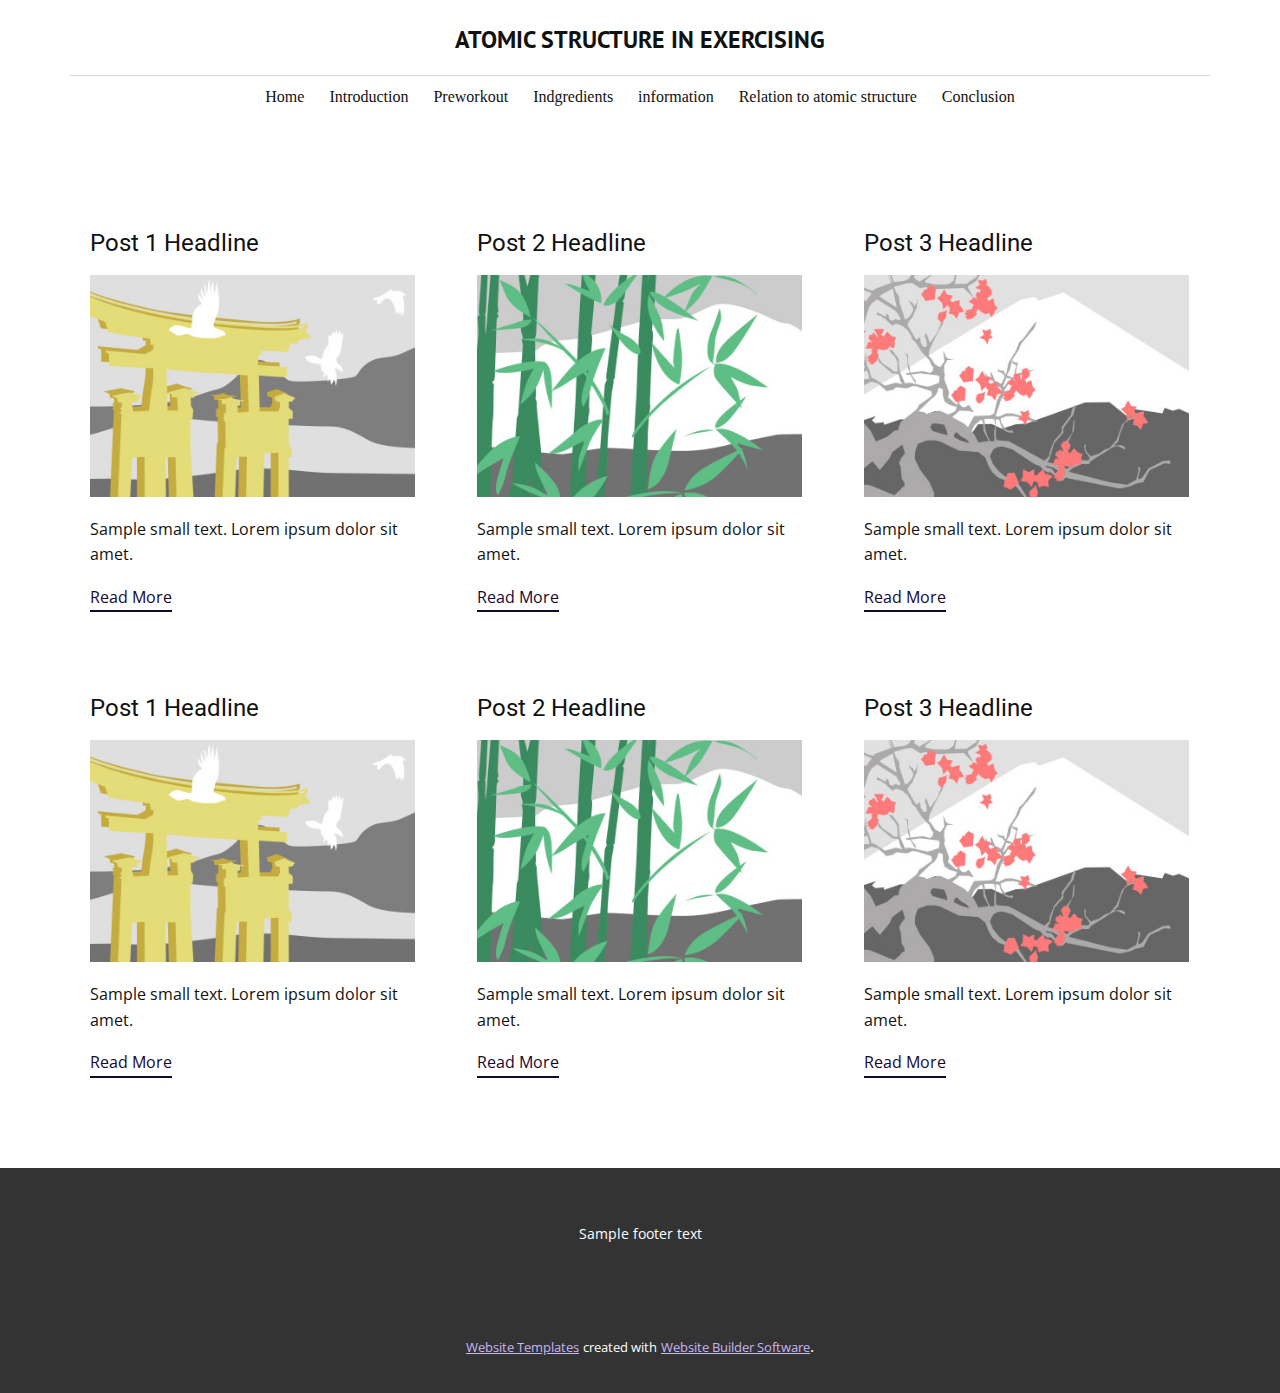
<file: blog/blog.html>
<html style="font-size: 16px;"><head>
    <meta name="viewport" content="width=device-width, initial-scale=1.0">
    <meta charset="utf-8">
    <meta name="keywords" content="">
    <meta name="description" content="">
    <meta name="page_type" content="np-template-header-footer-from-plugin">
    <title>Blog Template</title>
    <link rel="stylesheet" href="../nicepage.css" media="screen">
<link rel="stylesheet" href="../Blog-Template.css" media="screen">
    <script class="u-script" type="text/javascript" src="../jquery.js" defer=""></script>
    <script class="u-script" type="text/javascript" src="../nicepage.js" defer=""></script>
    <meta name="generator" content="Nicepage 4.2.6, nicepage.com">
    <link id="u-theme-google-font" rel="stylesheet" href="https://fonts.googleapis.com/css?family=Roboto:100,100i,300,300i,400,400i,500,500i,700,700i,900,900i|Open+Sans:300,300i,400,400i,600,600i,700,700i,800,800i">
    <link id="u-page-google-font" rel="stylesheet" href="https://fonts.googleapis.com/css?family=PT+Sans:400,400i,700,700i">
    
    
    <script type="application/ld+json">{
		"@context": "http://schema.org",
		"@type": "Organization",
		"name": ""
}</script>
    <meta name="theme-color" content="#150734">
  </head>
  <body class="u-body"><header class="u-clearfix u-header" id="sec-0197"><div class="u-clearfix u-sheet u-sheet-1">
        <h3 class="u-align-center u-headline u-text u-text-1">
          <a href="/">ATOMIC STRUCTURE IN EXERCISING</a>
        </h3>
        <div class="u-align-left u-border-1 u-border-grey-15 u-expanded-width u-line u-line-horizontal u-line-1"></div>
        <nav class="u-align-left u-menu u-menu-dropdown u-offcanvas u-menu-1">
          <div class="menu-collapse">
            <a class="u-button-style u-custom-hover-color u-nav-link" href="#">
              <svg class="u-svg-link" preserveAspectRatio="xMidYMin slice" viewBox="0 0 302 302" style=""><use xmlns:xlink="http://www.w3.org/1999/xlink" xlink:href="#svg-622f"></use></svg>
              <svg xmlns="http://www.w3.org/2000/svg" xmlns:xlink="http://www.w3.org/1999/xlink" version="1.1" id="svg-622f" x="0px" y="0px" viewBox="0 0 302 302" style="enable-background:new 0 0 302 302;" xml:space="preserve" class="u-svg-content"><g><rect y="36" width="302" height="30"></rect><rect y="236" width="302" height="30"></rect><rect y="136" width="302" height="30"></rect>
</g><g></g><g></g><g></g><g></g><g></g><g></g><g></g><g></g><g></g><g></g><g></g><g></g><g></g><g></g><g></g></svg>
            </a>
          </div>
          <div class="u-custom-menu u-nav-container">
            <ul class="u-nav u-spacing-25 u-unstyled u-nav-1"><li class="u-nav-item"><a class="u-button-style u-hover-grey-50 u-nav-link" href="../Home.html" style="padding: 8px 0px;">Home</a>
</li><li class="u-nav-item"><a class="u-button-style u-hover-grey-50 u-nav-link" href="../Home.html#carousel_d74c" data-page-id="935624950" style="padding: 8px 0px;">Introduction</a>
</li><li class="u-nav-item"><a class="u-button-style u-hover-grey-50 u-nav-link" href="../Home.html#carousel_0dac" data-page-id="935624950" style="padding: 8px 0px;">Preworkout</a>
</li><li class="u-nav-item"><a class="u-button-style u-hover-grey-50 u-nav-link" href="../Home.html#sec-b025" data-page-id="935624950" style="padding: 8px 0px;">Indgredients</a>
</li><li class="u-nav-item"><a class="u-button-style u-hover-grey-50 u-nav-link" href="../Home.html#carousel_f2e6" data-page-id="935624950" style="padding: 8px 0px;">information</a>
</li><li class="u-nav-item"><a class="u-button-style u-hover-grey-50 u-nav-link" href="../Home.html#sec-366f" data-page-id="935624950" style="padding: 8px 0px;">Relation to atomic structure</a>
</li><li class="u-nav-item"><a class="u-button-style u-hover-grey-50 u-nav-link" href="../Home.html#carousel_5019" data-page-id="935624950" style="padding: 8px 0px;">Conclusion</a>
</li></ul>
          </div>
          <div class="u-custom-menu u-nav-container-collapse">
            <div class="u-align-center u-black u-container-style u-inner-container-layout u-opacity u-opacity-95 u-sidenav">
              <div class="u-inner-container-layout u-sidenav-overflow">
                <div class="u-menu-close"></div>
                <ul class="u-align-center u-nav u-popupmenu-items u-unstyled u-nav-2"><li class="u-nav-item"><a class="u-button-style u-nav-link" href="../Home.html" style="padding: 8px 0px;">Home</a>
</li><li class="u-nav-item"><a class="u-button-style u-nav-link" href="../Home.html#carousel_d74c" data-page-id="935624950" style="padding: 8px 0px;">Introduction</a>
</li><li class="u-nav-item"><a class="u-button-style u-nav-link" href="../Home.html#carousel_0dac" data-page-id="935624950" style="padding: 8px 0px;">Preworkout</a>
</li><li class="u-nav-item"><a class="u-button-style u-nav-link" href="../Home.html#sec-b025" data-page-id="935624950" style="padding: 8px 0px;">Indgredients</a>
</li><li class="u-nav-item"><a class="u-button-style u-nav-link" href="../Home.html#carousel_f2e6" data-page-id="935624950" style="padding: 8px 0px;">information</a>
</li><li class="u-nav-item"><a class="u-button-style u-nav-link" href="../Home.html#sec-366f" data-page-id="935624950" style="padding: 8px 0px;">Relation to atomic structure</a>
</li><li class="u-nav-item"><a class="u-button-style u-nav-link" href="../Home.html#carousel_5019" data-page-id="935624950" style="padding: 8px 0px;">Conclusion</a>
</li></ul>
              </div>
            </div>
            <div class="u-black u-menu-overlay u-opacity u-opacity-70"></div>
          </div>
        </nav>
      </div></header>
    <section class="u-clearfix u-section-1" id="sec-ee1b">
      <div class="u-clearfix u-sheet u-valign-middle u-sheet-1"><!--blog--><!--blog_options_json--><!--{"type":"Recent","source":"","tags":"","count":""}--><!--/blog_options_json-->
        <div class="u-blog u-expanded-width u-repeater u-repeater-1"><!--blog_post-->
          <div class="u-blog-post u-container-style u-repeater-item u-white u-repeater-item-1">
            <div class="u-container-layout u-similar-container u-valign-top u-container-layout-1"><!--blog_post_header-->
              <h4 class="u-blog-control u-text u-text-1">
                <a class="u-post-header-link" href="../blog/post-5.html"><!--blog_post_header_content-->Post 1 Headline<!--/blog_post_header_content--></a>
              </h4><!--/blog_post_header--><!--blog_post_image-->
              <a class="u-post-header-link" href="../blog/post-5.html"><img alt="" class="u-blog-control u-expanded-width u-image u-image-default u-image-1" src="[data-uri]"></a><!--/blog_post_image--><!--blog_post_content-->
              <div class="u-blog-control u-post-content u-text u-text-2 fr-view">Sample small text. Lorem ipsum dolor sit amet.</div><!--/blog_post_content--><!--blog_post_readmore-->
              <a href="../blog/post-5.html" class="u-blog-control u-border-2 u-border-palette-1-base u-btn u-btn-rectangle u-button-style u-none u-btn-1"><!--blog_post_readmore_content--><!--options_json--><!--{"content":"","defaultValue":"Read More"}--><!--/options_json-->Read More<!--/blog_post_readmore_content--></a><!--/blog_post_readmore-->
            </div>
          </div><div class="u-blog-post u-container-style u-repeater-item u-video-cover u-white">
            <div class="u-container-layout u-similar-container u-valign-top u-container-layout-2"><!--blog_post_header-->
              <h4 class="u-blog-control u-text u-text-3">
                <a class="u-post-header-link" href="../blog/post-4.html"><!--blog_post_header_content-->Post 2 Headline<!--/blog_post_header_content--></a>
              </h4><!--/blog_post_header--><!--blog_post_image-->
              <a class="u-post-header-link" href="../blog/post-4.html"><img alt="" class="u-blog-control u-expanded-width u-image u-image-default u-image-2" src="[data-uri]"></a><!--/blog_post_image--><!--blog_post_content-->
              <div class="u-blog-control u-post-content u-text u-text-4 fr-view">Sample small text. Lorem ipsum dolor sit amet.</div><!--/blog_post_content--><!--blog_post_readmore-->
              <a href="../blog/post-4.html" class="u-blog-control u-border-2 u-border-palette-1-base u-btn u-btn-rectangle u-button-style u-none u-btn-2"><!--blog_post_readmore_content--><!--options_json--><!--{"content":"","defaultValue":"Read More"}--><!--/options_json-->Read More<!--/blog_post_readmore_content--></a><!--/blog_post_readmore-->
            </div>
          </div><div class="u-blog-post u-container-style u-repeater-item u-video-cover u-white">
            <div class="u-container-layout u-similar-container u-valign-top u-container-layout-3"><!--blog_post_header-->
              <h4 class="u-blog-control u-text u-text-5">
                <a class="u-post-header-link" href="../blog/post-3.html"><!--blog_post_header_content-->Post 3 Headline<!--/blog_post_header_content--></a>
              </h4><!--/blog_post_header--><!--blog_post_image-->
              <a class="u-post-header-link" href="../blog/post-3.html"><img alt="" class="u-blog-control u-expanded-width u-image u-image-default u-image-3" src="[data-uri]"></a><!--/blog_post_image--><!--blog_post_content-->
              <div class="u-blog-control u-post-content u-text u-text-6 fr-view">Sample small text. Lorem ipsum dolor sit amet.</div><!--/blog_post_content--><!--blog_post_readmore-->
              <a href="../blog/post-3.html" class="u-blog-control u-border-2 u-border-palette-1-base u-btn u-btn-rectangle u-button-style u-none u-btn-3"><!--blog_post_readmore_content--><!--options_json--><!--{"content":"","defaultValue":"Read More"}--><!--/options_json-->Read More<!--/blog_post_readmore_content--></a><!--/blog_post_readmore-->
            </div>
          </div><div class="u-blog-post u-container-style u-repeater-item u-white u-repeater-item-1">
            <div class="u-container-layout u-similar-container u-valign-top u-container-layout-1"><!--blog_post_header-->
              <h4 class="u-blog-control u-text u-text-1">
                <a class="u-post-header-link" href="../blog/post-2.html"><!--blog_post_header_content-->Post 1 Headline<!--/blog_post_header_content--></a>
              </h4><!--/blog_post_header--><!--blog_post_image-->
              <a class="u-post-header-link" href="../blog/post-2.html"><img alt="" class="u-blog-control u-expanded-width u-image u-image-default u-image-1" src="[data-uri]"></a><!--/blog_post_image--><!--blog_post_content-->
              <div class="u-blog-control u-post-content u-text u-text-2 fr-view">Sample small text. Lorem ipsum dolor sit amet.</div><!--/blog_post_content--><!--blog_post_readmore-->
              <a href="../blog/post-2.html" class="u-blog-control u-border-2 u-border-palette-1-base u-btn u-btn-rectangle u-button-style u-none u-btn-1"><!--blog_post_readmore_content--><!--options_json--><!--{"content":"","defaultValue":"Read More"}--><!--/options_json-->Read More<!--/blog_post_readmore_content--></a><!--/blog_post_readmore-->
            </div>
          </div><div class="u-blog-post u-container-style u-repeater-item u-video-cover u-white">
            <div class="u-container-layout u-similar-container u-valign-top u-container-layout-2"><!--blog_post_header-->
              <h4 class="u-blog-control u-text u-text-3">
                <a class="u-post-header-link" href="../blog/post-1.html"><!--blog_post_header_content-->Post 2 Headline<!--/blog_post_header_content--></a>
              </h4><!--/blog_post_header--><!--blog_post_image-->
              <a class="u-post-header-link" href="../blog/post-1.html"><img alt="" class="u-blog-control u-expanded-width u-image u-image-default u-image-2" src="[data-uri]"></a><!--/blog_post_image--><!--blog_post_content-->
              <div class="u-blog-control u-post-content u-text u-text-4 fr-view">Sample small text. Lorem ipsum dolor sit amet.</div><!--/blog_post_content--><!--blog_post_readmore-->
              <a href="../blog/post-1.html" class="u-blog-control u-border-2 u-border-palette-1-base u-btn u-btn-rectangle u-button-style u-none u-btn-2"><!--blog_post_readmore_content--><!--options_json--><!--{"content":"","defaultValue":"Read More"}--><!--/options_json-->Read More<!--/blog_post_readmore_content--></a><!--/blog_post_readmore-->
            </div>
          </div><div class="u-blog-post u-container-style u-repeater-item u-video-cover u-white">
            <div class="u-container-layout u-similar-container u-valign-top u-container-layout-3"><!--blog_post_header-->
              <h4 class="u-blog-control u-text u-text-5">
                <a class="u-post-header-link" href="../blog/post.html"><!--blog_post_header_content-->Post 3 Headline<!--/blog_post_header_content--></a>
              </h4><!--/blog_post_header--><!--blog_post_image-->
              <a class="u-post-header-link" href="../blog/post.html"><img alt="" class="u-blog-control u-expanded-width u-image u-image-default u-image-3" src="[data-uri]"></a><!--/blog_post_image--><!--blog_post_content-->
              <div class="u-blog-control u-post-content u-text u-text-6 fr-view">Sample small text. Lorem ipsum dolor sit amet.</div><!--/blog_post_content--><!--blog_post_readmore-->
              <a href="../blog/post.html" class="u-blog-control u-border-2 u-border-palette-1-base u-btn u-btn-rectangle u-button-style u-none u-btn-3"><!--blog_post_readmore_content--><!--options_json--><!--{"content":"","defaultValue":"Read More"}--><!--/options_json-->Read More<!--/blog_post_readmore_content--></a><!--/blog_post_readmore-->
            </div>
          </div><!--/blog_post--><!--blog_post-->
          <!--/blog_post--><!--blog_post-->
          <!--/blog_post-->
        </div><!--/blog-->
      </div>
    </section>
    
    
    <footer class="u-clearfix u-footer u-grey-80" id="sec-992c"><div class="u-clearfix u-sheet u-sheet-1">
        <div class="u-align-center u-container-style u-group u-group-1">
          <div class="u-container-layout u-valign-middle u-container-layout-1">
            <p class="u-small-text u-text u-text-variant u-text-1">Sample footer text</p>
          </div>
        </div>
      </div></footer>
    <section class="u-backlink u-clearfix u-grey-80">
      <a class="u-link" href="https://nicepage.com/website-templates" target="_blank">
        <span>Website Templates</span>
      </a>
      <p class="u-text">
        <span>created with</span>
      </p>
      <a class="u-link" href="" target="_blank">
        <span>Website Builder Software</span>
      </a>. 
    </section>
  
</body></html>
</file>
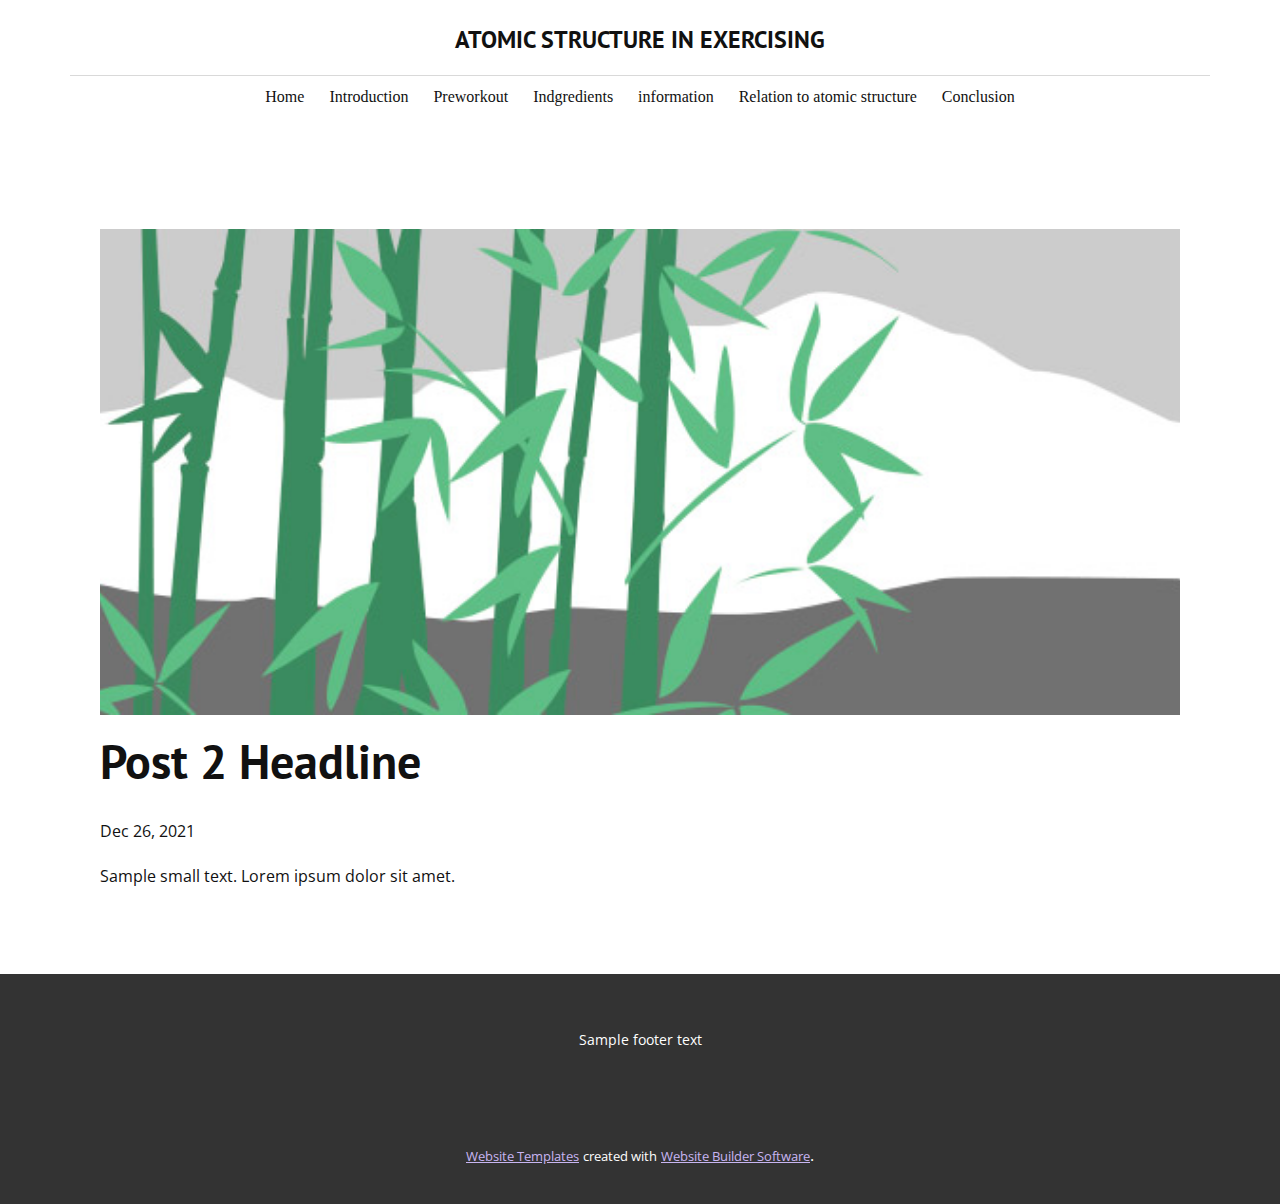
<file: blog/post-1.html>
<!doctype html>
<html style="font-size: 16px;"><head>
    <meta name="viewport" content="width=device-width, initial-scale=1.0">
    <meta charset="utf-8">
    <meta name="keywords" content="Post 1 Headline">
    <meta name="description" content="">
    <meta name="page_type" content="np-template-header-footer-from-plugin">
    <title>Post 2 Headline</title>
    <link rel="stylesheet" href="../nicepage.css" media="screen">
<link rel="stylesheet" href="../Post-Template.css" media="screen">
    <script class="u-script" type="text/javascript" src="../jquery.js" defer=""></script>
    <script class="u-script" type="text/javascript" src="../nicepage.js" defer=""></script>
    <meta name="generator" content="Nicepage 4.2.6, nicepage.com">
    <link id="u-theme-google-font" rel="stylesheet" href="https://fonts.googleapis.com/css?family=Roboto:100,100i,300,300i,400,400i,500,500i,700,700i,900,900i|Open+Sans:300,300i,400,400i,600,600i,700,700i,800,800i">
    <link id="u-page-google-font" rel="stylesheet" href="https://fonts.googleapis.com/css?family=PT+Sans:400,400i,700,700i">
    
    
    <script type="application/ld+json">{
		"@context": "http://schema.org",
		"@type": "Organization",
		"name": ""
}</script>
    <meta name="theme-color" content="#150734">
  </head>
  <body class="u-body"><header class="u-clearfix u-header" id="sec-0197"><div class="u-clearfix u-sheet u-sheet-1">
        <h3 class="u-align-center u-headline u-text u-text-1">
          <a href="/">ATOMIC STRUCTURE IN EXERCISING</a>
        </h3>
        <div class="u-align-left u-border-1 u-border-grey-15 u-expanded-width u-line u-line-horizontal u-line-1"></div>
        <nav class="u-align-left u-menu u-menu-dropdown u-offcanvas u-menu-1">
          <div class="menu-collapse">
            <a class="u-button-style u-custom-hover-color u-nav-link" href="#">
              <svg class="u-svg-link" preserveAspectRatio="xMidYMin slice" viewBox="0 0 302 302" style=""><use xmlns:xlink="http://www.w3.org/1999/xlink" xlink:href="#svg-622f"></use></svg>
              <svg xmlns="http://www.w3.org/2000/svg" xmlns:xlink="http://www.w3.org/1999/xlink" version="1.1" id="svg-622f" x="0px" y="0px" viewBox="0 0 302 302" style="enable-background:new 0 0 302 302;" xml:space="preserve" class="u-svg-content"><g><rect y="36" width="302" height="30"></rect><rect y="236" width="302" height="30"></rect><rect y="136" width="302" height="30"></rect>
</g><g></g><g></g><g></g><g></g><g></g><g></g><g></g><g></g><g></g><g></g><g></g><g></g><g></g><g></g><g></g></svg>
            </a>
          </div>
          <div class="u-custom-menu u-nav-container">
            <ul class="u-nav u-spacing-25 u-unstyled u-nav-1"><li class="u-nav-item"><a class="u-button-style u-hover-grey-50 u-nav-link" href="../Home.html" style="padding: 8px 0px;">Home</a>
</li><li class="u-nav-item"><a class="u-button-style u-hover-grey-50 u-nav-link" href="../Home.html#carousel_d74c" data-page-id="935624950" style="padding: 8px 0px;">Introduction</a>
</li><li class="u-nav-item"><a class="u-button-style u-hover-grey-50 u-nav-link" href="../Home.html#carousel_0dac" data-page-id="935624950" style="padding: 8px 0px;">Preworkout</a>
</li><li class="u-nav-item"><a class="u-button-style u-hover-grey-50 u-nav-link" href="../Home.html#sec-b025" data-page-id="935624950" style="padding: 8px 0px;">Indgredients</a>
</li><li class="u-nav-item"><a class="u-button-style u-hover-grey-50 u-nav-link" href="../Home.html#carousel_f2e6" data-page-id="935624950" style="padding: 8px 0px;">information</a>
</li><li class="u-nav-item"><a class="u-button-style u-hover-grey-50 u-nav-link" href="../Home.html#sec-366f" data-page-id="935624950" style="padding: 8px 0px;">Relation to atomic structure</a>
</li><li class="u-nav-item"><a class="u-button-style u-hover-grey-50 u-nav-link" href="../Home.html#carousel_5019" data-page-id="935624950" style="padding: 8px 0px;">Conclusion</a>
</li></ul>
          </div>
          <div class="u-custom-menu u-nav-container-collapse">
            <div class="u-align-center u-black u-container-style u-inner-container-layout u-opacity u-opacity-95 u-sidenav">
              <div class="u-inner-container-layout u-sidenav-overflow">
                <div class="u-menu-close"></div>
                <ul class="u-align-center u-nav u-popupmenu-items u-unstyled u-nav-2"><li class="u-nav-item"><a class="u-button-style u-nav-link" href="../Home.html" style="padding: 8px 0px;">Home</a>
</li><li class="u-nav-item"><a class="u-button-style u-nav-link" href="../Home.html#carousel_d74c" data-page-id="935624950" style="padding: 8px 0px;">Introduction</a>
</li><li class="u-nav-item"><a class="u-button-style u-nav-link" href="../Home.html#carousel_0dac" data-page-id="935624950" style="padding: 8px 0px;">Preworkout</a>
</li><li class="u-nav-item"><a class="u-button-style u-nav-link" href="../Home.html#sec-b025" data-page-id="935624950" style="padding: 8px 0px;">Indgredients</a>
</li><li class="u-nav-item"><a class="u-button-style u-nav-link" href="../Home.html#carousel_f2e6" data-page-id="935624950" style="padding: 8px 0px;">information</a>
</li><li class="u-nav-item"><a class="u-button-style u-nav-link" href="../Home.html#sec-366f" data-page-id="935624950" style="padding: 8px 0px;">Relation to atomic structure</a>
</li><li class="u-nav-item"><a class="u-button-style u-nav-link" href="../Home.html#carousel_5019" data-page-id="935624950" style="padding: 8px 0px;">Conclusion</a>
</li></ul>
              </div>
            </div>
            <div class="u-black u-menu-overlay u-opacity u-opacity-70"></div>
          </div>
        </nav>
      </div></header>
    <section class="u-align-center u-clearfix u-section-1" id="sec-4192">
      <div class="u-clearfix u-sheet u-valign-middle-md u-valign-middle-sm u-valign-middle-xs u-sheet-1"><!--post_details--><!--post_details_options_json--><!--{"source":""}--><!--/post_details_options_json--><!--blog_post-->
        <div class="u-container-style u-expanded-width u-post-details u-post-details-1">
          <div class="u-container-layout u-valign-middle u-container-layout-1"><!--blog_post_image-->
            <img alt="" class="u-blog-control u-expanded-width u-image u-image-default u-image-1" src="[data-uri]"><!--/blog_post_image--><!--blog_post_header-->
            <h2 class="u-blog-control u-text u-text-1">Post 2 Headline</h2><!--/blog_post_header--><!--blog_post_metadata-->
            <div class="u-blog-control u-metadata u-metadata-1"><!--blog_post_metadata_date-->
              <span class="u-meta-date u-meta-icon">Dec 26, 2021</span><!--/blog_post_metadata_date--><!--blog_post_metadata_category-->
              <!--/blog_post_metadata_category--><!--blog_post_metadata_comments-->
              <!--/blog_post_metadata_comments-->
            </div><!--/blog_post_metadata--><!--blog_post_content-->
            <div class="u-align-justify u-blog-control u-post-content u-text u-text-2 fr-view">
  Sample small text. Lorem ipsum dolor sit amet.
  </div><!--/blog_post_content-->
          </div>
        </div><!--/blog_post--><!--/post_details-->
      </div>
    </section>
    
    
    <footer class="u-clearfix u-footer u-grey-80" id="sec-992c"><div class="u-clearfix u-sheet u-sheet-1">
        <div class="u-align-center u-container-style u-group u-group-1">
          <div class="u-container-layout u-valign-middle u-container-layout-1">
            <p class="u-small-text u-text u-text-variant u-text-1">Sample footer text</p>
          </div>
        </div>
      </div></footer>
    <section class="u-backlink u-clearfix u-grey-80">
      <a class="u-link" href="https://nicepage.com/website-templates" target="_blank">
        <span>Website Templates</span>
      </a>
      <p class="u-text">
        <span>created with</span>
      </p>
      <a class="u-link" href="" target="_blank">
        <span>Website Builder Software</span>
      </a>. 
    </section>
  
</body></html>
</file>
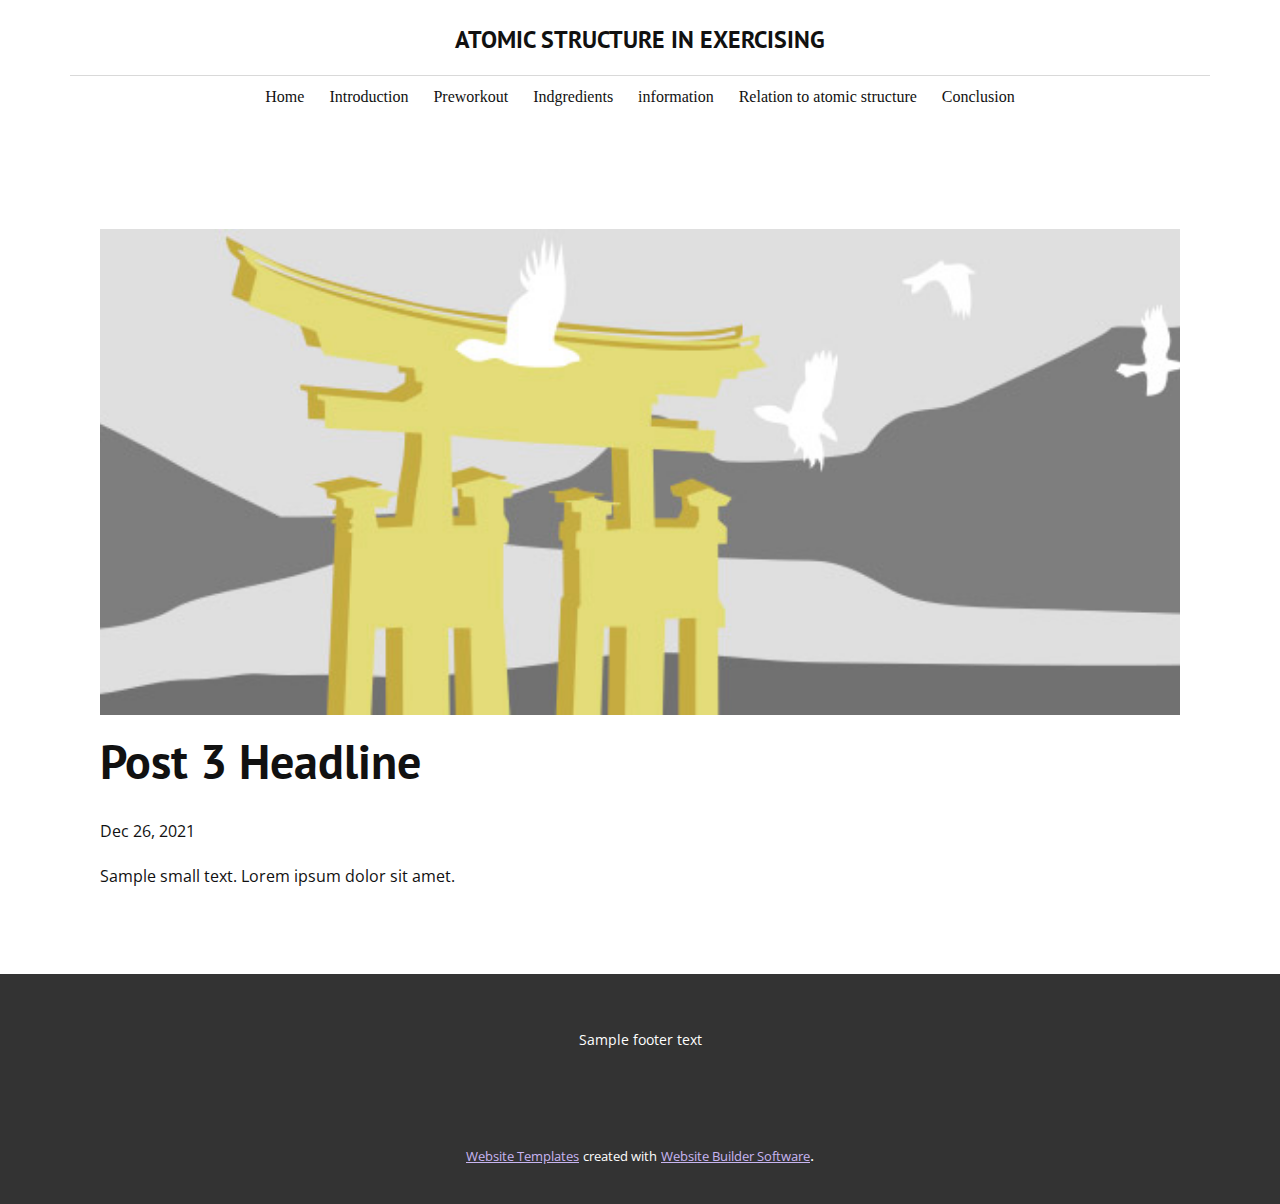
<file: blog/post-2.html>
<!doctype html>
<html style="font-size: 16px;"><head>
    <meta name="viewport" content="width=device-width, initial-scale=1.0">
    <meta charset="utf-8">
    <meta name="keywords" content="Post 1 Headline">
    <meta name="description" content="">
    <meta name="page_type" content="np-template-header-footer-from-plugin">
    <title>Post 3 Headline</title>
    <link rel="stylesheet" href="../nicepage.css" media="screen">
<link rel="stylesheet" href="../Post-Template.css" media="screen">
    <script class="u-script" type="text/javascript" src="../jquery.js" defer=""></script>
    <script class="u-script" type="text/javascript" src="../nicepage.js" defer=""></script>
    <meta name="generator" content="Nicepage 4.2.6, nicepage.com">
    <link id="u-theme-google-font" rel="stylesheet" href="https://fonts.googleapis.com/css?family=Roboto:100,100i,300,300i,400,400i,500,500i,700,700i,900,900i|Open+Sans:300,300i,400,400i,600,600i,700,700i,800,800i">
    <link id="u-page-google-font" rel="stylesheet" href="https://fonts.googleapis.com/css?family=PT+Sans:400,400i,700,700i">
    
    
    <script type="application/ld+json">{
		"@context": "http://schema.org",
		"@type": "Organization",
		"name": ""
}</script>
    <meta name="theme-color" content="#150734">
  </head>
  <body class="u-body"><header class="u-clearfix u-header" id="sec-0197"><div class="u-clearfix u-sheet u-sheet-1">
        <h3 class="u-align-center u-headline u-text u-text-1">
          <a href="/">ATOMIC STRUCTURE IN EXERCISING</a>
        </h3>
        <div class="u-align-left u-border-1 u-border-grey-15 u-expanded-width u-line u-line-horizontal u-line-1"></div>
        <nav class="u-align-left u-menu u-menu-dropdown u-offcanvas u-menu-1">
          <div class="menu-collapse">
            <a class="u-button-style u-custom-hover-color u-nav-link" href="#">
              <svg class="u-svg-link" preserveAspectRatio="xMidYMin slice" viewBox="0 0 302 302" style=""><use xmlns:xlink="http://www.w3.org/1999/xlink" xlink:href="#svg-622f"></use></svg>
              <svg xmlns="http://www.w3.org/2000/svg" xmlns:xlink="http://www.w3.org/1999/xlink" version="1.1" id="svg-622f" x="0px" y="0px" viewBox="0 0 302 302" style="enable-background:new 0 0 302 302;" xml:space="preserve" class="u-svg-content"><g><rect y="36" width="302" height="30"></rect><rect y="236" width="302" height="30"></rect><rect y="136" width="302" height="30"></rect>
</g><g></g><g></g><g></g><g></g><g></g><g></g><g></g><g></g><g></g><g></g><g></g><g></g><g></g><g></g><g></g></svg>
            </a>
          </div>
          <div class="u-custom-menu u-nav-container">
            <ul class="u-nav u-spacing-25 u-unstyled u-nav-1"><li class="u-nav-item"><a class="u-button-style u-hover-grey-50 u-nav-link" href="../Home.html" style="padding: 8px 0px;">Home</a>
</li><li class="u-nav-item"><a class="u-button-style u-hover-grey-50 u-nav-link" href="../Home.html#carousel_d74c" data-page-id="935624950" style="padding: 8px 0px;">Introduction</a>
</li><li class="u-nav-item"><a class="u-button-style u-hover-grey-50 u-nav-link" href="../Home.html#carousel_0dac" data-page-id="935624950" style="padding: 8px 0px;">Preworkout</a>
</li><li class="u-nav-item"><a class="u-button-style u-hover-grey-50 u-nav-link" href="../Home.html#sec-b025" data-page-id="935624950" style="padding: 8px 0px;">Indgredients</a>
</li><li class="u-nav-item"><a class="u-button-style u-hover-grey-50 u-nav-link" href="../Home.html#carousel_f2e6" data-page-id="935624950" style="padding: 8px 0px;">information</a>
</li><li class="u-nav-item"><a class="u-button-style u-hover-grey-50 u-nav-link" href="../Home.html#sec-366f" data-page-id="935624950" style="padding: 8px 0px;">Relation to atomic structure</a>
</li><li class="u-nav-item"><a class="u-button-style u-hover-grey-50 u-nav-link" href="../Home.html#carousel_5019" data-page-id="935624950" style="padding: 8px 0px;">Conclusion</a>
</li></ul>
          </div>
          <div class="u-custom-menu u-nav-container-collapse">
            <div class="u-align-center u-black u-container-style u-inner-container-layout u-opacity u-opacity-95 u-sidenav">
              <div class="u-inner-container-layout u-sidenav-overflow">
                <div class="u-menu-close"></div>
                <ul class="u-align-center u-nav u-popupmenu-items u-unstyled u-nav-2"><li class="u-nav-item"><a class="u-button-style u-nav-link" href="../Home.html" style="padding: 8px 0px;">Home</a>
</li><li class="u-nav-item"><a class="u-button-style u-nav-link" href="../Home.html#carousel_d74c" data-page-id="935624950" style="padding: 8px 0px;">Introduction</a>
</li><li class="u-nav-item"><a class="u-button-style u-nav-link" href="../Home.html#carousel_0dac" data-page-id="935624950" style="padding: 8px 0px;">Preworkout</a>
</li><li class="u-nav-item"><a class="u-button-style u-nav-link" href="../Home.html#sec-b025" data-page-id="935624950" style="padding: 8px 0px;">Indgredients</a>
</li><li class="u-nav-item"><a class="u-button-style u-nav-link" href="../Home.html#carousel_f2e6" data-page-id="935624950" style="padding: 8px 0px;">information</a>
</li><li class="u-nav-item"><a class="u-button-style u-nav-link" href="../Home.html#sec-366f" data-page-id="935624950" style="padding: 8px 0px;">Relation to atomic structure</a>
</li><li class="u-nav-item"><a class="u-button-style u-nav-link" href="../Home.html#carousel_5019" data-page-id="935624950" style="padding: 8px 0px;">Conclusion</a>
</li></ul>
              </div>
            </div>
            <div class="u-black u-menu-overlay u-opacity u-opacity-70"></div>
          </div>
        </nav>
      </div></header>
    <section class="u-align-center u-clearfix u-section-1" id="sec-4192">
      <div class="u-clearfix u-sheet u-valign-middle-md u-valign-middle-sm u-valign-middle-xs u-sheet-1"><!--post_details--><!--post_details_options_json--><!--{"source":""}--><!--/post_details_options_json--><!--blog_post-->
        <div class="u-container-style u-expanded-width u-post-details u-post-details-1">
          <div class="u-container-layout u-valign-middle u-container-layout-1"><!--blog_post_image-->
            <img alt="" class="u-blog-control u-expanded-width u-image u-image-default u-image-1" src="[data-uri]"><!--/blog_post_image--><!--blog_post_header-->
            <h2 class="u-blog-control u-text u-text-1">Post 3 Headline</h2><!--/blog_post_header--><!--blog_post_metadata-->
            <div class="u-blog-control u-metadata u-metadata-1"><!--blog_post_metadata_date-->
              <span class="u-meta-date u-meta-icon">Dec 26, 2021</span><!--/blog_post_metadata_date--><!--blog_post_metadata_category-->
              <!--/blog_post_metadata_category--><!--blog_post_metadata_comments-->
              <!--/blog_post_metadata_comments-->
            </div><!--/blog_post_metadata--><!--blog_post_content-->
            <div class="u-align-justify u-blog-control u-post-content u-text u-text-2 fr-view">
  Sample small text. Lorem ipsum dolor sit amet.
  </div><!--/blog_post_content-->
          </div>
        </div><!--/blog_post--><!--/post_details-->
      </div>
    </section>
    
    
    <footer class="u-clearfix u-footer u-grey-80" id="sec-992c"><div class="u-clearfix u-sheet u-sheet-1">
        <div class="u-align-center u-container-style u-group u-group-1">
          <div class="u-container-layout u-valign-middle u-container-layout-1">
            <p class="u-small-text u-text u-text-variant u-text-1">Sample footer text</p>
          </div>
        </div>
      </div></footer>
    <section class="u-backlink u-clearfix u-grey-80">
      <a class="u-link" href="https://nicepage.com/website-templates" target="_blank">
        <span>Website Templates</span>
      </a>
      <p class="u-text">
        <span>created with</span>
      </p>
      <a class="u-link" href="" target="_blank">
        <span>Website Builder Software</span>
      </a>. 
    </section>
  
</body></html>
</file>
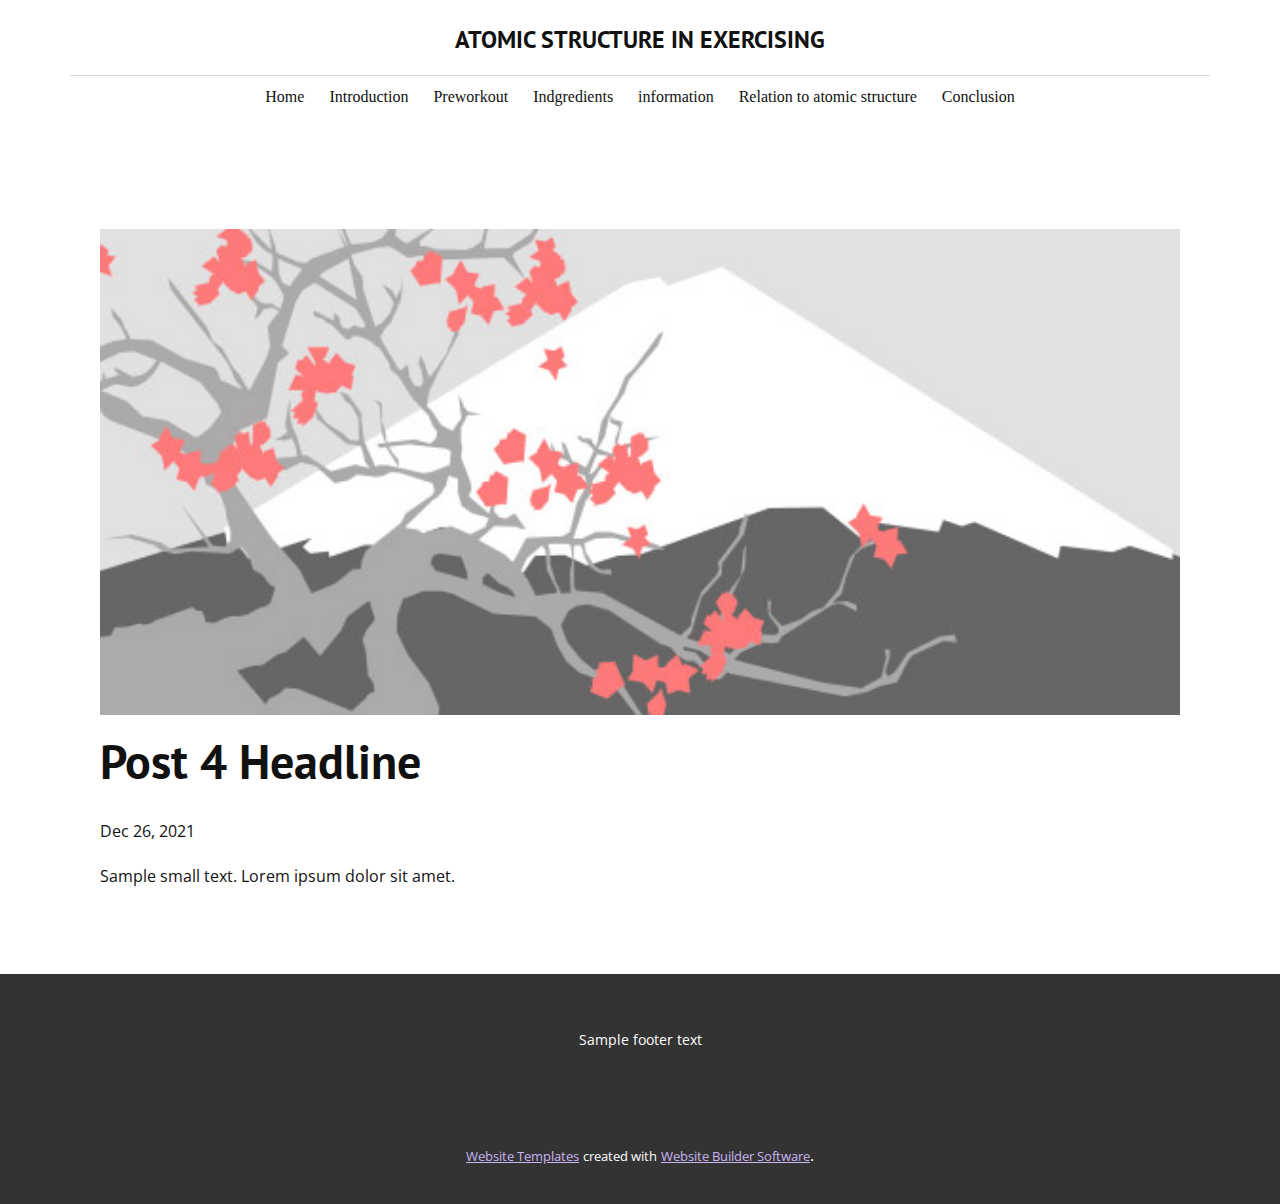
<file: blog/post-3.html>
<!doctype html>
<html style="font-size: 16px;"><head>
    <meta name="viewport" content="width=device-width, initial-scale=1.0">
    <meta charset="utf-8">
    <meta name="keywords" content="Post 1 Headline">
    <meta name="description" content="">
    <meta name="page_type" content="np-template-header-footer-from-plugin">
    <title>Post 4 Headline</title>
    <link rel="stylesheet" href="../nicepage.css" media="screen">
<link rel="stylesheet" href="../Post-Template.css" media="screen">
    <script class="u-script" type="text/javascript" src="../jquery.js" defer=""></script>
    <script class="u-script" type="text/javascript" src="../nicepage.js" defer=""></script>
    <meta name="generator" content="Nicepage 4.2.6, nicepage.com">
    <link id="u-theme-google-font" rel="stylesheet" href="https://fonts.googleapis.com/css?family=Roboto:100,100i,300,300i,400,400i,500,500i,700,700i,900,900i|Open+Sans:300,300i,400,400i,600,600i,700,700i,800,800i">
    <link id="u-page-google-font" rel="stylesheet" href="https://fonts.googleapis.com/css?family=PT+Sans:400,400i,700,700i">
    
    
    <script type="application/ld+json">{
		"@context": "http://schema.org",
		"@type": "Organization",
		"name": ""
}</script>
    <meta name="theme-color" content="#150734">
  </head>
  <body class="u-body"><header class="u-clearfix u-header" id="sec-0197"><div class="u-clearfix u-sheet u-sheet-1">
        <h3 class="u-align-center u-headline u-text u-text-1">
          <a href="/">ATOMIC STRUCTURE IN EXERCISING</a>
        </h3>
        <div class="u-align-left u-border-1 u-border-grey-15 u-expanded-width u-line u-line-horizontal u-line-1"></div>
        <nav class="u-align-left u-menu u-menu-dropdown u-offcanvas u-menu-1">
          <div class="menu-collapse">
            <a class="u-button-style u-custom-hover-color u-nav-link" href="#">
              <svg class="u-svg-link" preserveAspectRatio="xMidYMin slice" viewBox="0 0 302 302" style=""><use xmlns:xlink="http://www.w3.org/1999/xlink" xlink:href="#svg-622f"></use></svg>
              <svg xmlns="http://www.w3.org/2000/svg" xmlns:xlink="http://www.w3.org/1999/xlink" version="1.1" id="svg-622f" x="0px" y="0px" viewBox="0 0 302 302" style="enable-background:new 0 0 302 302;" xml:space="preserve" class="u-svg-content"><g><rect y="36" width="302" height="30"></rect><rect y="236" width="302" height="30"></rect><rect y="136" width="302" height="30"></rect>
</g><g></g><g></g><g></g><g></g><g></g><g></g><g></g><g></g><g></g><g></g><g></g><g></g><g></g><g></g><g></g></svg>
            </a>
          </div>
          <div class="u-custom-menu u-nav-container">
            <ul class="u-nav u-spacing-25 u-unstyled u-nav-1"><li class="u-nav-item"><a class="u-button-style u-hover-grey-50 u-nav-link" href="../Home.html" style="padding: 8px 0px;">Home</a>
</li><li class="u-nav-item"><a class="u-button-style u-hover-grey-50 u-nav-link" href="../Home.html#carousel_d74c" data-page-id="935624950" style="padding: 8px 0px;">Introduction</a>
</li><li class="u-nav-item"><a class="u-button-style u-hover-grey-50 u-nav-link" href="../Home.html#carousel_0dac" data-page-id="935624950" style="padding: 8px 0px;">Preworkout</a>
</li><li class="u-nav-item"><a class="u-button-style u-hover-grey-50 u-nav-link" href="../Home.html#sec-b025" data-page-id="935624950" style="padding: 8px 0px;">Indgredients</a>
</li><li class="u-nav-item"><a class="u-button-style u-hover-grey-50 u-nav-link" href="../Home.html#carousel_f2e6" data-page-id="935624950" style="padding: 8px 0px;">information</a>
</li><li class="u-nav-item"><a class="u-button-style u-hover-grey-50 u-nav-link" href="../Home.html#sec-366f" data-page-id="935624950" style="padding: 8px 0px;">Relation to atomic structure</a>
</li><li class="u-nav-item"><a class="u-button-style u-hover-grey-50 u-nav-link" href="../Home.html#carousel_5019" data-page-id="935624950" style="padding: 8px 0px;">Conclusion</a>
</li></ul>
          </div>
          <div class="u-custom-menu u-nav-container-collapse">
            <div class="u-align-center u-black u-container-style u-inner-container-layout u-opacity u-opacity-95 u-sidenav">
              <div class="u-inner-container-layout u-sidenav-overflow">
                <div class="u-menu-close"></div>
                <ul class="u-align-center u-nav u-popupmenu-items u-unstyled u-nav-2"><li class="u-nav-item"><a class="u-button-style u-nav-link" href="../Home.html" style="padding: 8px 0px;">Home</a>
</li><li class="u-nav-item"><a class="u-button-style u-nav-link" href="../Home.html#carousel_d74c" data-page-id="935624950" style="padding: 8px 0px;">Introduction</a>
</li><li class="u-nav-item"><a class="u-button-style u-nav-link" href="../Home.html#carousel_0dac" data-page-id="935624950" style="padding: 8px 0px;">Preworkout</a>
</li><li class="u-nav-item"><a class="u-button-style u-nav-link" href="../Home.html#sec-b025" data-page-id="935624950" style="padding: 8px 0px;">Indgredients</a>
</li><li class="u-nav-item"><a class="u-button-style u-nav-link" href="../Home.html#carousel_f2e6" data-page-id="935624950" style="padding: 8px 0px;">information</a>
</li><li class="u-nav-item"><a class="u-button-style u-nav-link" href="../Home.html#sec-366f" data-page-id="935624950" style="padding: 8px 0px;">Relation to atomic structure</a>
</li><li class="u-nav-item"><a class="u-button-style u-nav-link" href="../Home.html#carousel_5019" data-page-id="935624950" style="padding: 8px 0px;">Conclusion</a>
</li></ul>
              </div>
            </div>
            <div class="u-black u-menu-overlay u-opacity u-opacity-70"></div>
          </div>
        </nav>
      </div></header>
    <section class="u-align-center u-clearfix u-section-1" id="sec-4192">
      <div class="u-clearfix u-sheet u-valign-middle-md u-valign-middle-sm u-valign-middle-xs u-sheet-1"><!--post_details--><!--post_details_options_json--><!--{"source":""}--><!--/post_details_options_json--><!--blog_post-->
        <div class="u-container-style u-expanded-width u-post-details u-post-details-1">
          <div class="u-container-layout u-valign-middle u-container-layout-1"><!--blog_post_image-->
            <img alt="" class="u-blog-control u-expanded-width u-image u-image-default u-image-1" src="[data-uri]"><!--/blog_post_image--><!--blog_post_header-->
            <h2 class="u-blog-control u-text u-text-1">Post 4 Headline</h2><!--/blog_post_header--><!--blog_post_metadata-->
            <div class="u-blog-control u-metadata u-metadata-1"><!--blog_post_metadata_date-->
              <span class="u-meta-date u-meta-icon">Dec 26, 2021</span><!--/blog_post_metadata_date--><!--blog_post_metadata_category-->
              <!--/blog_post_metadata_category--><!--blog_post_metadata_comments-->
              <!--/blog_post_metadata_comments-->
            </div><!--/blog_post_metadata--><!--blog_post_content-->
            <div class="u-align-justify u-blog-control u-post-content u-text u-text-2 fr-view">
  Sample small text. Lorem ipsum dolor sit amet.
  </div><!--/blog_post_content-->
          </div>
        </div><!--/blog_post--><!--/post_details-->
      </div>
    </section>
    
    
    <footer class="u-clearfix u-footer u-grey-80" id="sec-992c"><div class="u-clearfix u-sheet u-sheet-1">
        <div class="u-align-center u-container-style u-group u-group-1">
          <div class="u-container-layout u-valign-middle u-container-layout-1">
            <p class="u-small-text u-text u-text-variant u-text-1">Sample footer text</p>
          </div>
        </div>
      </div></footer>
    <section class="u-backlink u-clearfix u-grey-80">
      <a class="u-link" href="https://nicepage.com/website-templates" target="_blank">
        <span>Website Templates</span>
      </a>
      <p class="u-text">
        <span>created with</span>
      </p>
      <a class="u-link" href="" target="_blank">
        <span>Website Builder Software</span>
      </a>. 
    </section>
  
</body></html>
</file>
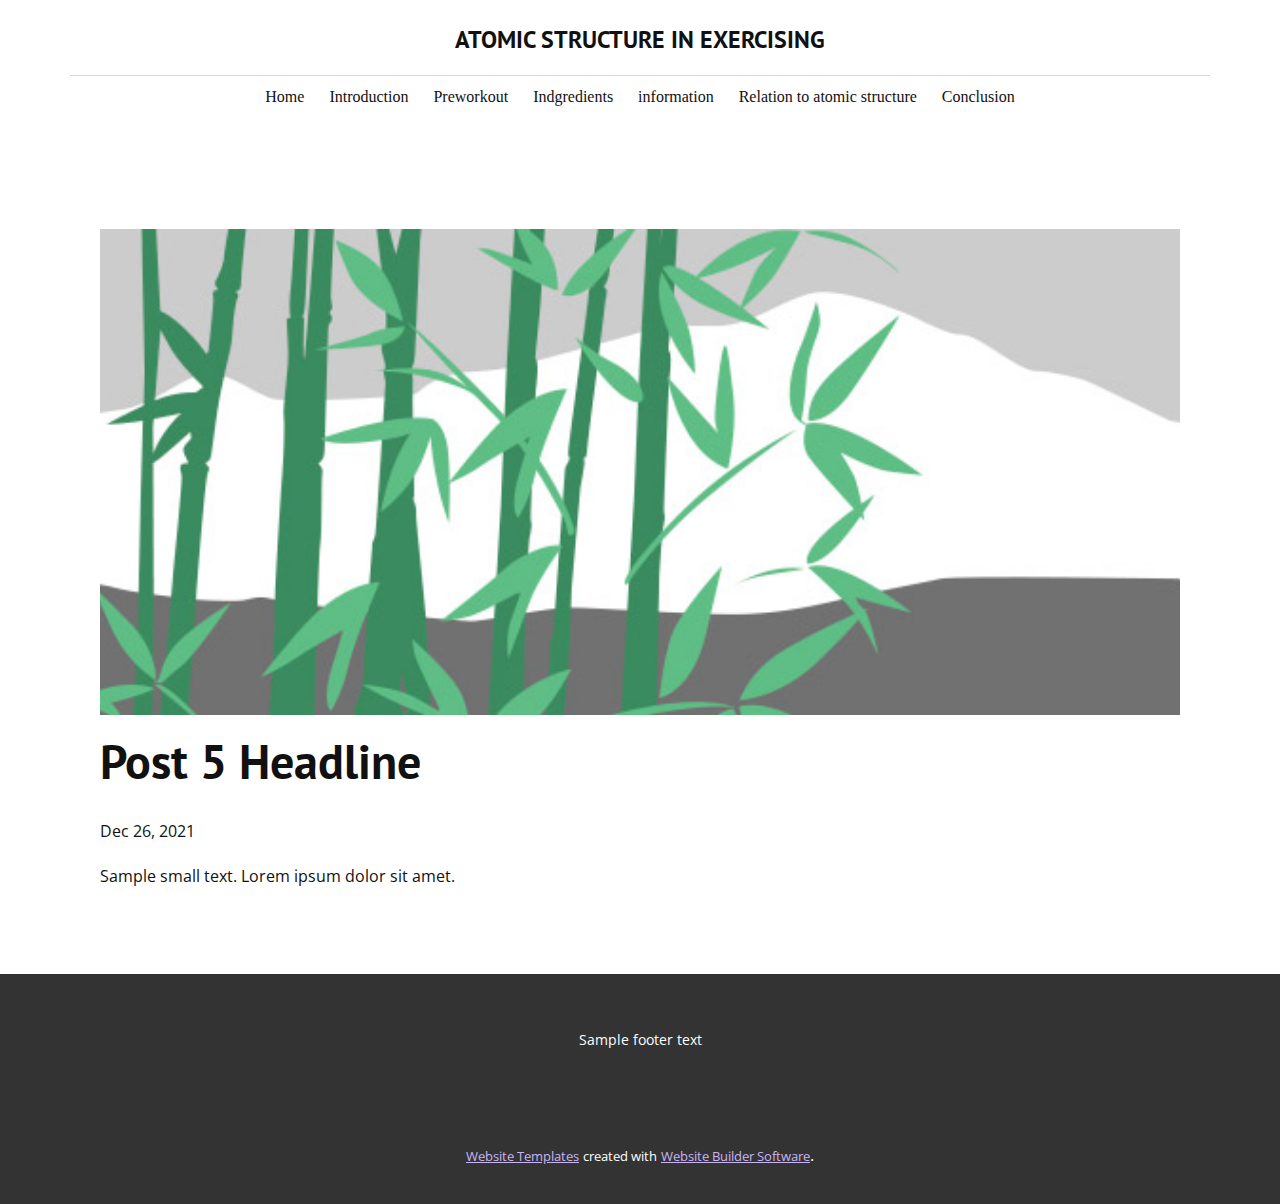
<file: blog/post-4.html>
<!doctype html>
<html style="font-size: 16px;"><head>
    <meta name="viewport" content="width=device-width, initial-scale=1.0">
    <meta charset="utf-8">
    <meta name="keywords" content="Post 1 Headline">
    <meta name="description" content="">
    <meta name="page_type" content="np-template-header-footer-from-plugin">
    <title>Post 5 Headline</title>
    <link rel="stylesheet" href="../nicepage.css" media="screen">
<link rel="stylesheet" href="../Post-Template.css" media="screen">
    <script class="u-script" type="text/javascript" src="../jquery.js" defer=""></script>
    <script class="u-script" type="text/javascript" src="../nicepage.js" defer=""></script>
    <meta name="generator" content="Nicepage 4.2.6, nicepage.com">
    <link id="u-theme-google-font" rel="stylesheet" href="https://fonts.googleapis.com/css?family=Roboto:100,100i,300,300i,400,400i,500,500i,700,700i,900,900i|Open+Sans:300,300i,400,400i,600,600i,700,700i,800,800i">
    <link id="u-page-google-font" rel="stylesheet" href="https://fonts.googleapis.com/css?family=PT+Sans:400,400i,700,700i">
    
    
    <script type="application/ld+json">{
		"@context": "http://schema.org",
		"@type": "Organization",
		"name": ""
}</script>
    <meta name="theme-color" content="#150734">
  </head>
  <body class="u-body"><header class="u-clearfix u-header" id="sec-0197"><div class="u-clearfix u-sheet u-sheet-1">
        <h3 class="u-align-center u-headline u-text u-text-1">
          <a href="/">ATOMIC STRUCTURE IN EXERCISING</a>
        </h3>
        <div class="u-align-left u-border-1 u-border-grey-15 u-expanded-width u-line u-line-horizontal u-line-1"></div>
        <nav class="u-align-left u-menu u-menu-dropdown u-offcanvas u-menu-1">
          <div class="menu-collapse">
            <a class="u-button-style u-custom-hover-color u-nav-link" href="#">
              <svg class="u-svg-link" preserveAspectRatio="xMidYMin slice" viewBox="0 0 302 302" style=""><use xmlns:xlink="http://www.w3.org/1999/xlink" xlink:href="#svg-622f"></use></svg>
              <svg xmlns="http://www.w3.org/2000/svg" xmlns:xlink="http://www.w3.org/1999/xlink" version="1.1" id="svg-622f" x="0px" y="0px" viewBox="0 0 302 302" style="enable-background:new 0 0 302 302;" xml:space="preserve" class="u-svg-content"><g><rect y="36" width="302" height="30"></rect><rect y="236" width="302" height="30"></rect><rect y="136" width="302" height="30"></rect>
</g><g></g><g></g><g></g><g></g><g></g><g></g><g></g><g></g><g></g><g></g><g></g><g></g><g></g><g></g><g></g></svg>
            </a>
          </div>
          <div class="u-custom-menu u-nav-container">
            <ul class="u-nav u-spacing-25 u-unstyled u-nav-1"><li class="u-nav-item"><a class="u-button-style u-hover-grey-50 u-nav-link" href="../Home.html" style="padding: 8px 0px;">Home</a>
</li><li class="u-nav-item"><a class="u-button-style u-hover-grey-50 u-nav-link" href="../Home.html#carousel_d74c" data-page-id="935624950" style="padding: 8px 0px;">Introduction</a>
</li><li class="u-nav-item"><a class="u-button-style u-hover-grey-50 u-nav-link" href="../Home.html#carousel_0dac" data-page-id="935624950" style="padding: 8px 0px;">Preworkout</a>
</li><li class="u-nav-item"><a class="u-button-style u-hover-grey-50 u-nav-link" href="../Home.html#sec-b025" data-page-id="935624950" style="padding: 8px 0px;">Indgredients</a>
</li><li class="u-nav-item"><a class="u-button-style u-hover-grey-50 u-nav-link" href="../Home.html#carousel_f2e6" data-page-id="935624950" style="padding: 8px 0px;">information</a>
</li><li class="u-nav-item"><a class="u-button-style u-hover-grey-50 u-nav-link" href="../Home.html#sec-366f" data-page-id="935624950" style="padding: 8px 0px;">Relation to atomic structure</a>
</li><li class="u-nav-item"><a class="u-button-style u-hover-grey-50 u-nav-link" href="../Home.html#carousel_5019" data-page-id="935624950" style="padding: 8px 0px;">Conclusion</a>
</li></ul>
          </div>
          <div class="u-custom-menu u-nav-container-collapse">
            <div class="u-align-center u-black u-container-style u-inner-container-layout u-opacity u-opacity-95 u-sidenav">
              <div class="u-inner-container-layout u-sidenav-overflow">
                <div class="u-menu-close"></div>
                <ul class="u-align-center u-nav u-popupmenu-items u-unstyled u-nav-2"><li class="u-nav-item"><a class="u-button-style u-nav-link" href="../Home.html" style="padding: 8px 0px;">Home</a>
</li><li class="u-nav-item"><a class="u-button-style u-nav-link" href="../Home.html#carousel_d74c" data-page-id="935624950" style="padding: 8px 0px;">Introduction</a>
</li><li class="u-nav-item"><a class="u-button-style u-nav-link" href="../Home.html#carousel_0dac" data-page-id="935624950" style="padding: 8px 0px;">Preworkout</a>
</li><li class="u-nav-item"><a class="u-button-style u-nav-link" href="../Home.html#sec-b025" data-page-id="935624950" style="padding: 8px 0px;">Indgredients</a>
</li><li class="u-nav-item"><a class="u-button-style u-nav-link" href="../Home.html#carousel_f2e6" data-page-id="935624950" style="padding: 8px 0px;">information</a>
</li><li class="u-nav-item"><a class="u-button-style u-nav-link" href="../Home.html#sec-366f" data-page-id="935624950" style="padding: 8px 0px;">Relation to atomic structure</a>
</li><li class="u-nav-item"><a class="u-button-style u-nav-link" href="../Home.html#carousel_5019" data-page-id="935624950" style="padding: 8px 0px;">Conclusion</a>
</li></ul>
              </div>
            </div>
            <div class="u-black u-menu-overlay u-opacity u-opacity-70"></div>
          </div>
        </nav>
      </div></header>
    <section class="u-align-center u-clearfix u-section-1" id="sec-4192">
      <div class="u-clearfix u-sheet u-valign-middle-md u-valign-middle-sm u-valign-middle-xs u-sheet-1"><!--post_details--><!--post_details_options_json--><!--{"source":""}--><!--/post_details_options_json--><!--blog_post-->
        <div class="u-container-style u-expanded-width u-post-details u-post-details-1">
          <div class="u-container-layout u-valign-middle u-container-layout-1"><!--blog_post_image-->
            <img alt="" class="u-blog-control u-expanded-width u-image u-image-default u-image-1" src="[data-uri]"><!--/blog_post_image--><!--blog_post_header-->
            <h2 class="u-blog-control u-text u-text-1">Post 5 Headline</h2><!--/blog_post_header--><!--blog_post_metadata-->
            <div class="u-blog-control u-metadata u-metadata-1"><!--blog_post_metadata_date-->
              <span class="u-meta-date u-meta-icon">Dec 26, 2021</span><!--/blog_post_metadata_date--><!--blog_post_metadata_category-->
              <!--/blog_post_metadata_category--><!--blog_post_metadata_comments-->
              <!--/blog_post_metadata_comments-->
            </div><!--/blog_post_metadata--><!--blog_post_content-->
            <div class="u-align-justify u-blog-control u-post-content u-text u-text-2 fr-view">
  Sample small text. Lorem ipsum dolor sit amet.
  </div><!--/blog_post_content-->
          </div>
        </div><!--/blog_post--><!--/post_details-->
      </div>
    </section>
    
    
    <footer class="u-clearfix u-footer u-grey-80" id="sec-992c"><div class="u-clearfix u-sheet u-sheet-1">
        <div class="u-align-center u-container-style u-group u-group-1">
          <div class="u-container-layout u-valign-middle u-container-layout-1">
            <p class="u-small-text u-text u-text-variant u-text-1">Sample footer text</p>
          </div>
        </div>
      </div></footer>
    <section class="u-backlink u-clearfix u-grey-80">
      <a class="u-link" href="https://nicepage.com/website-templates" target="_blank">
        <span>Website Templates</span>
      </a>
      <p class="u-text">
        <span>created with</span>
      </p>
      <a class="u-link" href="" target="_blank">
        <span>Website Builder Software</span>
      </a>. 
    </section>
  
</body></html>
</file>
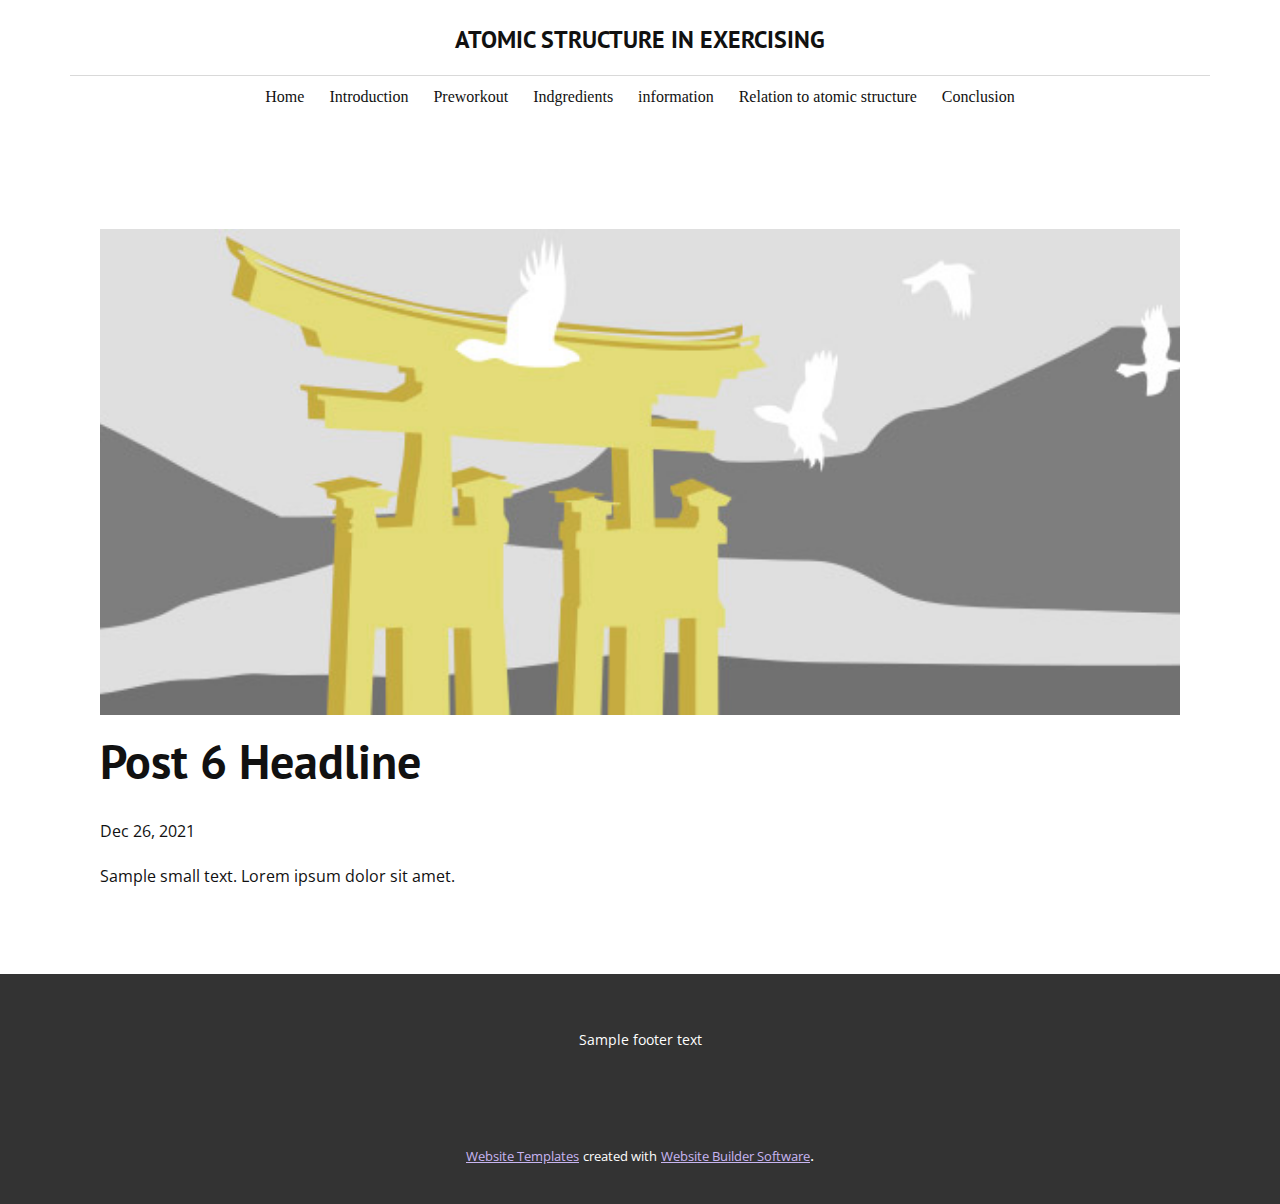
<file: blog/post-5.html>
<!doctype html>
<html style="font-size: 16px;"><head>
    <meta name="viewport" content="width=device-width, initial-scale=1.0">
    <meta charset="utf-8">
    <meta name="keywords" content="Post 1 Headline">
    <meta name="description" content="">
    <meta name="page_type" content="np-template-header-footer-from-plugin">
    <title>Post 6 Headline</title>
    <link rel="stylesheet" href="../nicepage.css" media="screen">
<link rel="stylesheet" href="../Post-Template.css" media="screen">
    <script class="u-script" type="text/javascript" src="../jquery.js" defer=""></script>
    <script class="u-script" type="text/javascript" src="../nicepage.js" defer=""></script>
    <meta name="generator" content="Nicepage 4.2.6, nicepage.com">
    <link id="u-theme-google-font" rel="stylesheet" href="https://fonts.googleapis.com/css?family=Roboto:100,100i,300,300i,400,400i,500,500i,700,700i,900,900i|Open+Sans:300,300i,400,400i,600,600i,700,700i,800,800i">
    <link id="u-page-google-font" rel="stylesheet" href="https://fonts.googleapis.com/css?family=PT+Sans:400,400i,700,700i">
    
    
    <script type="application/ld+json">{
		"@context": "http://schema.org",
		"@type": "Organization",
		"name": ""
}</script>
    <meta name="theme-color" content="#150734">
  </head>
  <body class="u-body"><header class="u-clearfix u-header" id="sec-0197"><div class="u-clearfix u-sheet u-sheet-1">
        <h3 class="u-align-center u-headline u-text u-text-1">
          <a href="/">ATOMIC STRUCTURE IN EXERCISING</a>
        </h3>
        <div class="u-align-left u-border-1 u-border-grey-15 u-expanded-width u-line u-line-horizontal u-line-1"></div>
        <nav class="u-align-left u-menu u-menu-dropdown u-offcanvas u-menu-1">
          <div class="menu-collapse">
            <a class="u-button-style u-custom-hover-color u-nav-link" href="#">
              <svg class="u-svg-link" preserveAspectRatio="xMidYMin slice" viewBox="0 0 302 302" style=""><use xmlns:xlink="http://www.w3.org/1999/xlink" xlink:href="#svg-622f"></use></svg>
              <svg xmlns="http://www.w3.org/2000/svg" xmlns:xlink="http://www.w3.org/1999/xlink" version="1.1" id="svg-622f" x="0px" y="0px" viewBox="0 0 302 302" style="enable-background:new 0 0 302 302;" xml:space="preserve" class="u-svg-content"><g><rect y="36" width="302" height="30"></rect><rect y="236" width="302" height="30"></rect><rect y="136" width="302" height="30"></rect>
</g><g></g><g></g><g></g><g></g><g></g><g></g><g></g><g></g><g></g><g></g><g></g><g></g><g></g><g></g><g></g></svg>
            </a>
          </div>
          <div class="u-custom-menu u-nav-container">
            <ul class="u-nav u-spacing-25 u-unstyled u-nav-1"><li class="u-nav-item"><a class="u-button-style u-hover-grey-50 u-nav-link" href="../Home.html" style="padding: 8px 0px;">Home</a>
</li><li class="u-nav-item"><a class="u-button-style u-hover-grey-50 u-nav-link" href="../Home.html#carousel_d74c" data-page-id="935624950" style="padding: 8px 0px;">Introduction</a>
</li><li class="u-nav-item"><a class="u-button-style u-hover-grey-50 u-nav-link" href="../Home.html#carousel_0dac" data-page-id="935624950" style="padding: 8px 0px;">Preworkout</a>
</li><li class="u-nav-item"><a class="u-button-style u-hover-grey-50 u-nav-link" href="../Home.html#sec-b025" data-page-id="935624950" style="padding: 8px 0px;">Indgredients</a>
</li><li class="u-nav-item"><a class="u-button-style u-hover-grey-50 u-nav-link" href="../Home.html#carousel_f2e6" data-page-id="935624950" style="padding: 8px 0px;">information</a>
</li><li class="u-nav-item"><a class="u-button-style u-hover-grey-50 u-nav-link" href="../Home.html#sec-366f" data-page-id="935624950" style="padding: 8px 0px;">Relation to atomic structure</a>
</li><li class="u-nav-item"><a class="u-button-style u-hover-grey-50 u-nav-link" href="../Home.html#carousel_5019" data-page-id="935624950" style="padding: 8px 0px;">Conclusion</a>
</li></ul>
          </div>
          <div class="u-custom-menu u-nav-container-collapse">
            <div class="u-align-center u-black u-container-style u-inner-container-layout u-opacity u-opacity-95 u-sidenav">
              <div class="u-inner-container-layout u-sidenav-overflow">
                <div class="u-menu-close"></div>
                <ul class="u-align-center u-nav u-popupmenu-items u-unstyled u-nav-2"><li class="u-nav-item"><a class="u-button-style u-nav-link" href="../Home.html" style="padding: 8px 0px;">Home</a>
</li><li class="u-nav-item"><a class="u-button-style u-nav-link" href="../Home.html#carousel_d74c" data-page-id="935624950" style="padding: 8px 0px;">Introduction</a>
</li><li class="u-nav-item"><a class="u-button-style u-nav-link" href="../Home.html#carousel_0dac" data-page-id="935624950" style="padding: 8px 0px;">Preworkout</a>
</li><li class="u-nav-item"><a class="u-button-style u-nav-link" href="../Home.html#sec-b025" data-page-id="935624950" style="padding: 8px 0px;">Indgredients</a>
</li><li class="u-nav-item"><a class="u-button-style u-nav-link" href="../Home.html#carousel_f2e6" data-page-id="935624950" style="padding: 8px 0px;">information</a>
</li><li class="u-nav-item"><a class="u-button-style u-nav-link" href="../Home.html#sec-366f" data-page-id="935624950" style="padding: 8px 0px;">Relation to atomic structure</a>
</li><li class="u-nav-item"><a class="u-button-style u-nav-link" href="../Home.html#carousel_5019" data-page-id="935624950" style="padding: 8px 0px;">Conclusion</a>
</li></ul>
              </div>
            </div>
            <div class="u-black u-menu-overlay u-opacity u-opacity-70"></div>
          </div>
        </nav>
      </div></header>
    <section class="u-align-center u-clearfix u-section-1" id="sec-4192">
      <div class="u-clearfix u-sheet u-valign-middle-md u-valign-middle-sm u-valign-middle-xs u-sheet-1"><!--post_details--><!--post_details_options_json--><!--{"source":""}--><!--/post_details_options_json--><!--blog_post-->
        <div class="u-container-style u-expanded-width u-post-details u-post-details-1">
          <div class="u-container-layout u-valign-middle u-container-layout-1"><!--blog_post_image-->
            <img alt="" class="u-blog-control u-expanded-width u-image u-image-default u-image-1" src="[data-uri]"><!--/blog_post_image--><!--blog_post_header-->
            <h2 class="u-blog-control u-text u-text-1">Post 6 Headline</h2><!--/blog_post_header--><!--blog_post_metadata-->
            <div class="u-blog-control u-metadata u-metadata-1"><!--blog_post_metadata_date-->
              <span class="u-meta-date u-meta-icon">Dec 26, 2021</span><!--/blog_post_metadata_date--><!--blog_post_metadata_category-->
              <!--/blog_post_metadata_category--><!--blog_post_metadata_comments-->
              <!--/blog_post_metadata_comments-->
            </div><!--/blog_post_metadata--><!--blog_post_content-->
            <div class="u-align-justify u-blog-control u-post-content u-text u-text-2 fr-view">
  Sample small text. Lorem ipsum dolor sit amet.
  </div><!--/blog_post_content-->
          </div>
        </div><!--/blog_post--><!--/post_details-->
      </div>
    </section>
    
    
    <footer class="u-clearfix u-footer u-grey-80" id="sec-992c"><div class="u-clearfix u-sheet u-sheet-1">
        <div class="u-align-center u-container-style u-group u-group-1">
          <div class="u-container-layout u-valign-middle u-container-layout-1">
            <p class="u-small-text u-text u-text-variant u-text-1">Sample footer text</p>
          </div>
        </div>
      </div></footer>
    <section class="u-backlink u-clearfix u-grey-80">
      <a class="u-link" href="https://nicepage.com/website-templates" target="_blank">
        <span>Website Templates</span>
      </a>
      <p class="u-text">
        <span>created with</span>
      </p>
      <a class="u-link" href="" target="_blank">
        <span>Website Builder Software</span>
      </a>. 
    </section>
  
</body></html>
</file>
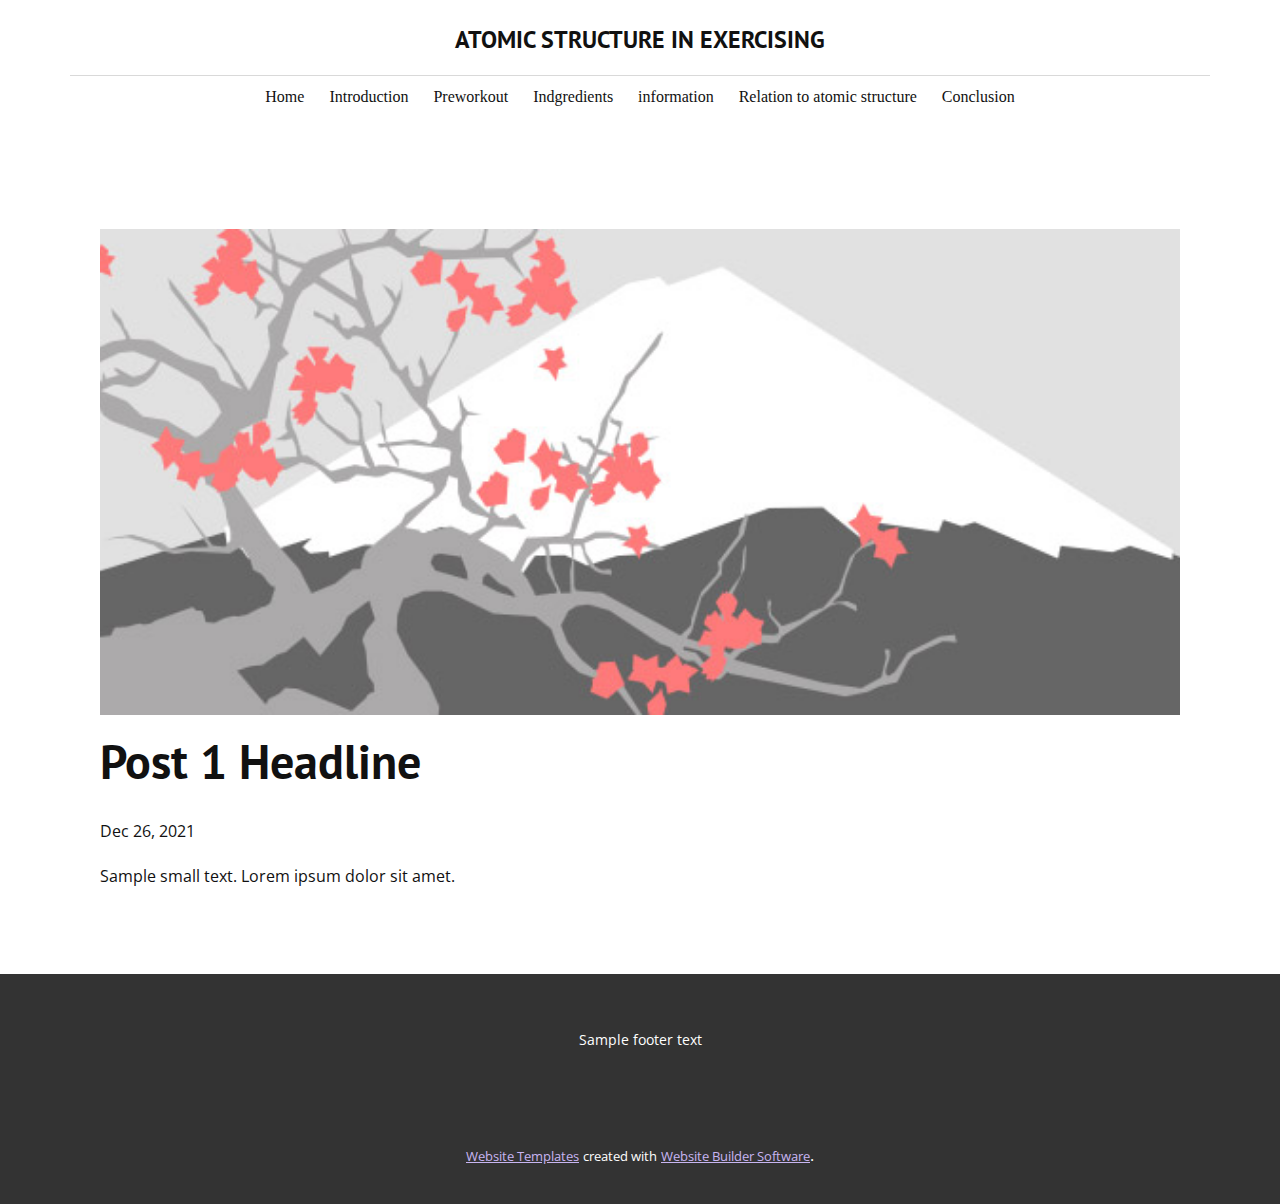
<file: blog/post.html>
<!doctype html>
<html style="font-size: 16px;"><head>
    <meta name="viewport" content="width=device-width, initial-scale=1.0">
    <meta charset="utf-8">
    <meta name="keywords" content="Post 1 Headline">
    <meta name="description" content="">
    <meta name="page_type" content="np-template-header-footer-from-plugin">
    <title>Post 1 Headline</title>
    <link rel="stylesheet" href="../nicepage.css" media="screen">
<link rel="stylesheet" href="../Post-Template.css" media="screen">
    <script class="u-script" type="text/javascript" src="../jquery.js" defer=""></script>
    <script class="u-script" type="text/javascript" src="../nicepage.js" defer=""></script>
    <meta name="generator" content="Nicepage 4.2.6, nicepage.com">
    <link id="u-theme-google-font" rel="stylesheet" href="https://fonts.googleapis.com/css?family=Roboto:100,100i,300,300i,400,400i,500,500i,700,700i,900,900i|Open+Sans:300,300i,400,400i,600,600i,700,700i,800,800i">
    <link id="u-page-google-font" rel="stylesheet" href="https://fonts.googleapis.com/css?family=PT+Sans:400,400i,700,700i">
    
    
    <script type="application/ld+json">{
		"@context": "http://schema.org",
		"@type": "Organization",
		"name": ""
}</script>
    <meta name="theme-color" content="#150734">
  </head>
  <body class="u-body"><header class="u-clearfix u-header" id="sec-0197"><div class="u-clearfix u-sheet u-sheet-1">
        <h3 class="u-align-center u-headline u-text u-text-1">
          <a href="/">ATOMIC STRUCTURE IN EXERCISING</a>
        </h3>
        <div class="u-align-left u-border-1 u-border-grey-15 u-expanded-width u-line u-line-horizontal u-line-1"></div>
        <nav class="u-align-left u-menu u-menu-dropdown u-offcanvas u-menu-1">
          <div class="menu-collapse">
            <a class="u-button-style u-custom-hover-color u-nav-link" href="#">
              <svg class="u-svg-link" preserveAspectRatio="xMidYMin slice" viewBox="0 0 302 302" style=""><use xmlns:xlink="http://www.w3.org/1999/xlink" xlink:href="#svg-622f"></use></svg>
              <svg xmlns="http://www.w3.org/2000/svg" xmlns:xlink="http://www.w3.org/1999/xlink" version="1.1" id="svg-622f" x="0px" y="0px" viewBox="0 0 302 302" style="enable-background:new 0 0 302 302;" xml:space="preserve" class="u-svg-content"><g><rect y="36" width="302" height="30"></rect><rect y="236" width="302" height="30"></rect><rect y="136" width="302" height="30"></rect>
</g><g></g><g></g><g></g><g></g><g></g><g></g><g></g><g></g><g></g><g></g><g></g><g></g><g></g><g></g><g></g></svg>
            </a>
          </div>
          <div class="u-custom-menu u-nav-container">
            <ul class="u-nav u-spacing-25 u-unstyled u-nav-1"><li class="u-nav-item"><a class="u-button-style u-hover-grey-50 u-nav-link" href="../Home.html" style="padding: 8px 0px;">Home</a>
</li><li class="u-nav-item"><a class="u-button-style u-hover-grey-50 u-nav-link" href="../Home.html#carousel_d74c" data-page-id="935624950" style="padding: 8px 0px;">Introduction</a>
</li><li class="u-nav-item"><a class="u-button-style u-hover-grey-50 u-nav-link" href="../Home.html#carousel_0dac" data-page-id="935624950" style="padding: 8px 0px;">Preworkout</a>
</li><li class="u-nav-item"><a class="u-button-style u-hover-grey-50 u-nav-link" href="../Home.html#sec-b025" data-page-id="935624950" style="padding: 8px 0px;">Indgredients</a>
</li><li class="u-nav-item"><a class="u-button-style u-hover-grey-50 u-nav-link" href="../Home.html#carousel_f2e6" data-page-id="935624950" style="padding: 8px 0px;">information</a>
</li><li class="u-nav-item"><a class="u-button-style u-hover-grey-50 u-nav-link" href="../Home.html#sec-366f" data-page-id="935624950" style="padding: 8px 0px;">Relation to atomic structure</a>
</li><li class="u-nav-item"><a class="u-button-style u-hover-grey-50 u-nav-link" href="../Home.html#carousel_5019" data-page-id="935624950" style="padding: 8px 0px;">Conclusion</a>
</li></ul>
          </div>
          <div class="u-custom-menu u-nav-container-collapse">
            <div class="u-align-center u-black u-container-style u-inner-container-layout u-opacity u-opacity-95 u-sidenav">
              <div class="u-inner-container-layout u-sidenav-overflow">
                <div class="u-menu-close"></div>
                <ul class="u-align-center u-nav u-popupmenu-items u-unstyled u-nav-2"><li class="u-nav-item"><a class="u-button-style u-nav-link" href="../Home.html" style="padding: 8px 0px;">Home</a>
</li><li class="u-nav-item"><a class="u-button-style u-nav-link" href="../Home.html#carousel_d74c" data-page-id="935624950" style="padding: 8px 0px;">Introduction</a>
</li><li class="u-nav-item"><a class="u-button-style u-nav-link" href="../Home.html#carousel_0dac" data-page-id="935624950" style="padding: 8px 0px;">Preworkout</a>
</li><li class="u-nav-item"><a class="u-button-style u-nav-link" href="../Home.html#sec-b025" data-page-id="935624950" style="padding: 8px 0px;">Indgredients</a>
</li><li class="u-nav-item"><a class="u-button-style u-nav-link" href="../Home.html#carousel_f2e6" data-page-id="935624950" style="padding: 8px 0px;">information</a>
</li><li class="u-nav-item"><a class="u-button-style u-nav-link" href="../Home.html#sec-366f" data-page-id="935624950" style="padding: 8px 0px;">Relation to atomic structure</a>
</li><li class="u-nav-item"><a class="u-button-style u-nav-link" href="../Home.html#carousel_5019" data-page-id="935624950" style="padding: 8px 0px;">Conclusion</a>
</li></ul>
              </div>
            </div>
            <div class="u-black u-menu-overlay u-opacity u-opacity-70"></div>
          </div>
        </nav>
      </div></header>
    <section class="u-align-center u-clearfix u-section-1" id="sec-4192">
      <div class="u-clearfix u-sheet u-valign-middle-md u-valign-middle-sm u-valign-middle-xs u-sheet-1"><!--post_details--><!--post_details_options_json--><!--{"source":""}--><!--/post_details_options_json--><!--blog_post-->
        <div class="u-container-style u-expanded-width u-post-details u-post-details-1">
          <div class="u-container-layout u-valign-middle u-container-layout-1"><!--blog_post_image-->
            <img alt="" class="u-blog-control u-expanded-width u-image u-image-default u-image-1" src="[data-uri]"><!--/blog_post_image--><!--blog_post_header-->
            <h2 class="u-blog-control u-text u-text-1">Post 1 Headline</h2><!--/blog_post_header--><!--blog_post_metadata-->
            <div class="u-blog-control u-metadata u-metadata-1"><!--blog_post_metadata_date-->
              <span class="u-meta-date u-meta-icon">Dec 26, 2021</span><!--/blog_post_metadata_date--><!--blog_post_metadata_category-->
              <!--/blog_post_metadata_category--><!--blog_post_metadata_comments-->
              <!--/blog_post_metadata_comments-->
            </div><!--/blog_post_metadata--><!--blog_post_content-->
            <div class="u-align-justify u-blog-control u-post-content u-text u-text-2 fr-view">
  Sample small text. Lorem ipsum dolor sit amet.
  </div><!--/blog_post_content-->
          </div>
        </div><!--/blog_post--><!--/post_details-->
      </div>
    </section>
    
    
    <footer class="u-clearfix u-footer u-grey-80" id="sec-992c"><div class="u-clearfix u-sheet u-sheet-1">
        <div class="u-align-center u-container-style u-group u-group-1">
          <div class="u-container-layout u-valign-middle u-container-layout-1">
            <p class="u-small-text u-text u-text-variant u-text-1">Sample footer text</p>
          </div>
        </div>
      </div></footer>
    <section class="u-backlink u-clearfix u-grey-80">
      <a class="u-link" href="https://nicepage.com/website-templates" target="_blank">
        <span>Website Templates</span>
      </a>
      <p class="u-text">
        <span>created with</span>
      </p>
      <a class="u-link" href="" target="_blank">
        <span>Website Builder Software</span>
      </a>. 
    </section>
  
</body></html>
</file>
